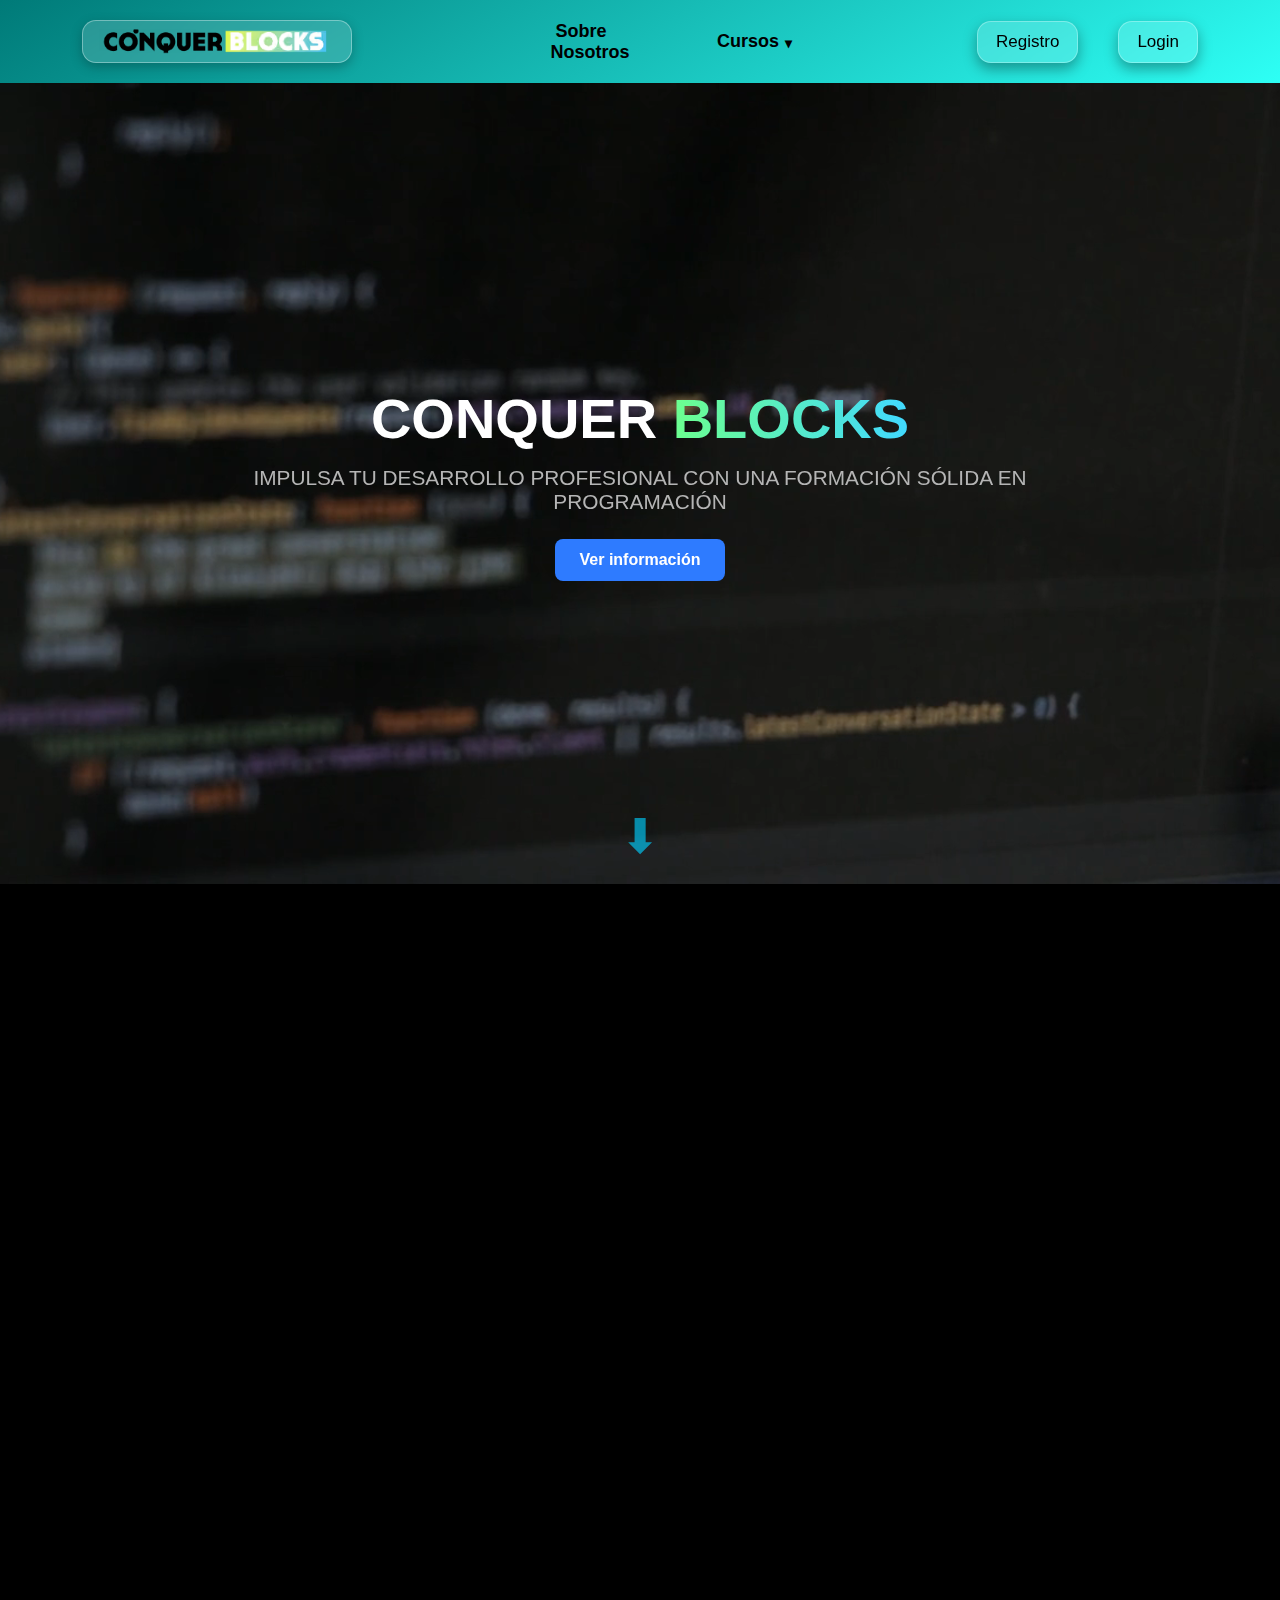
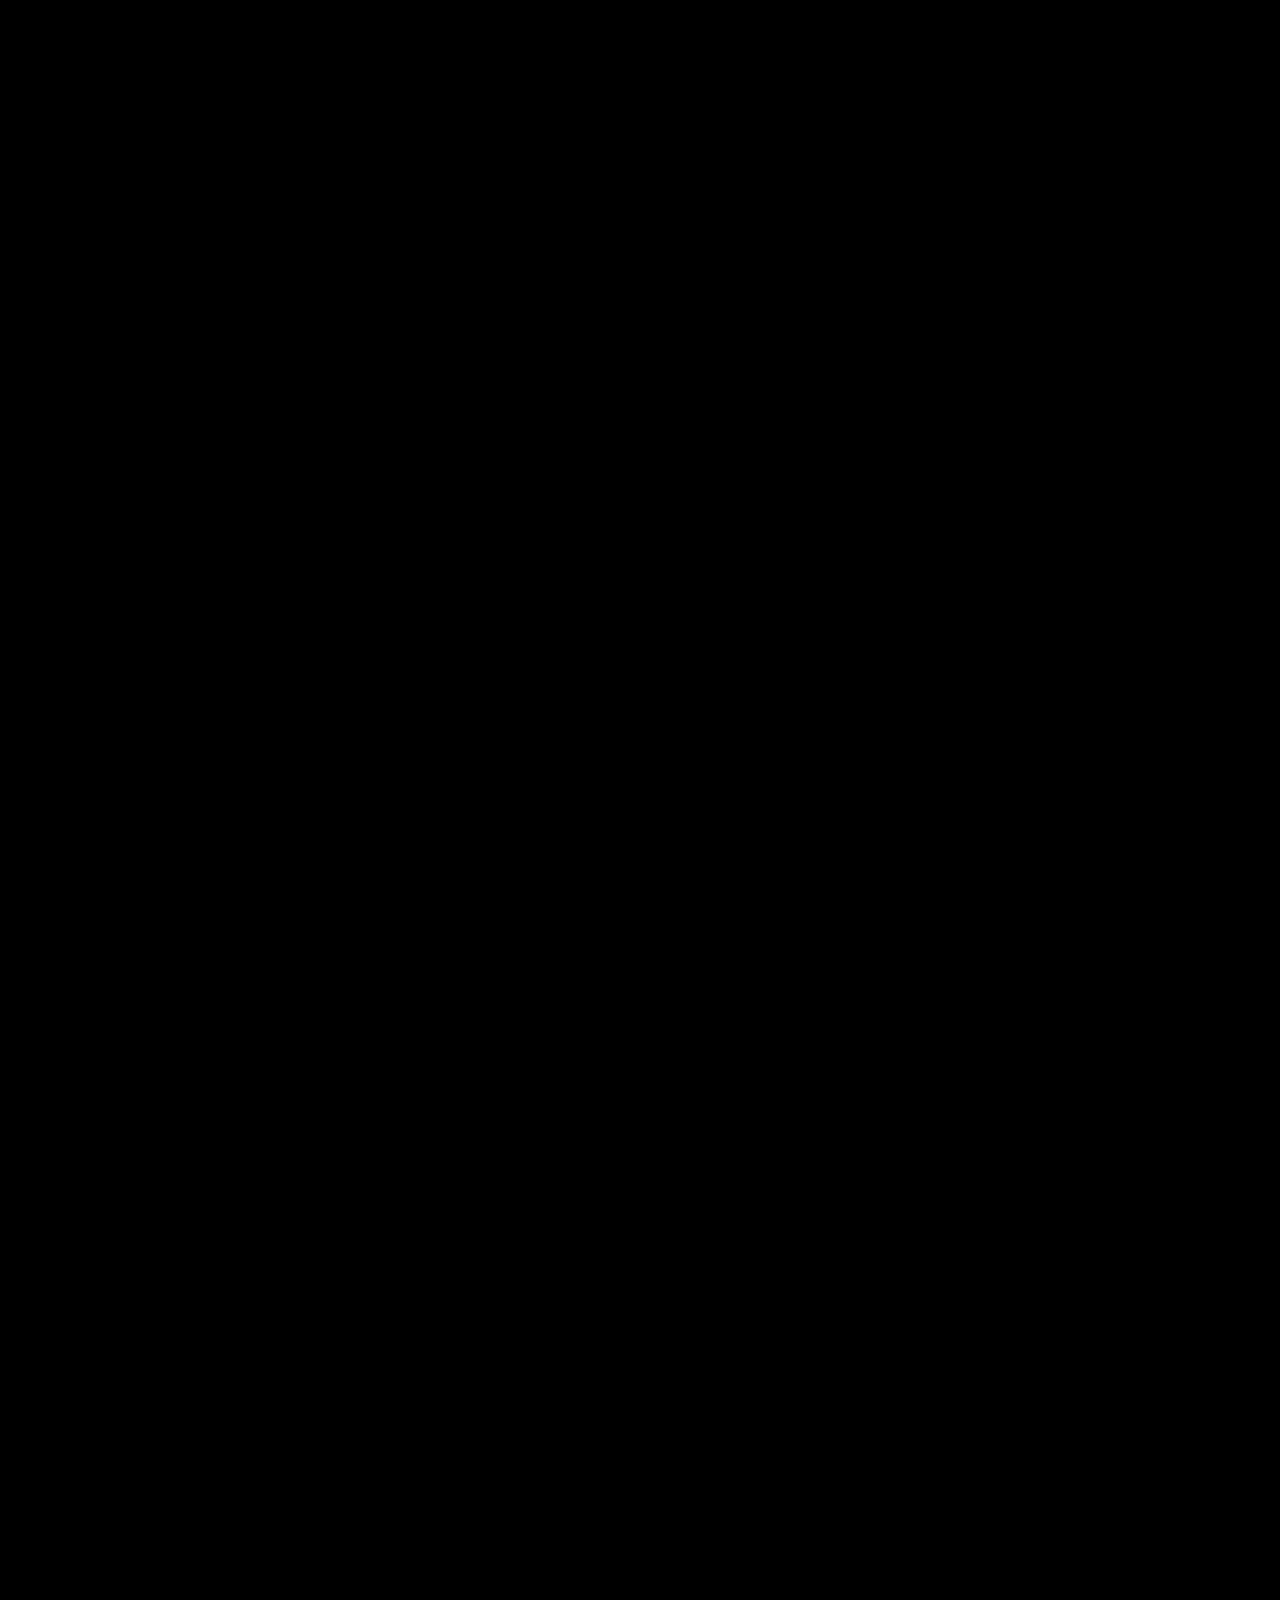
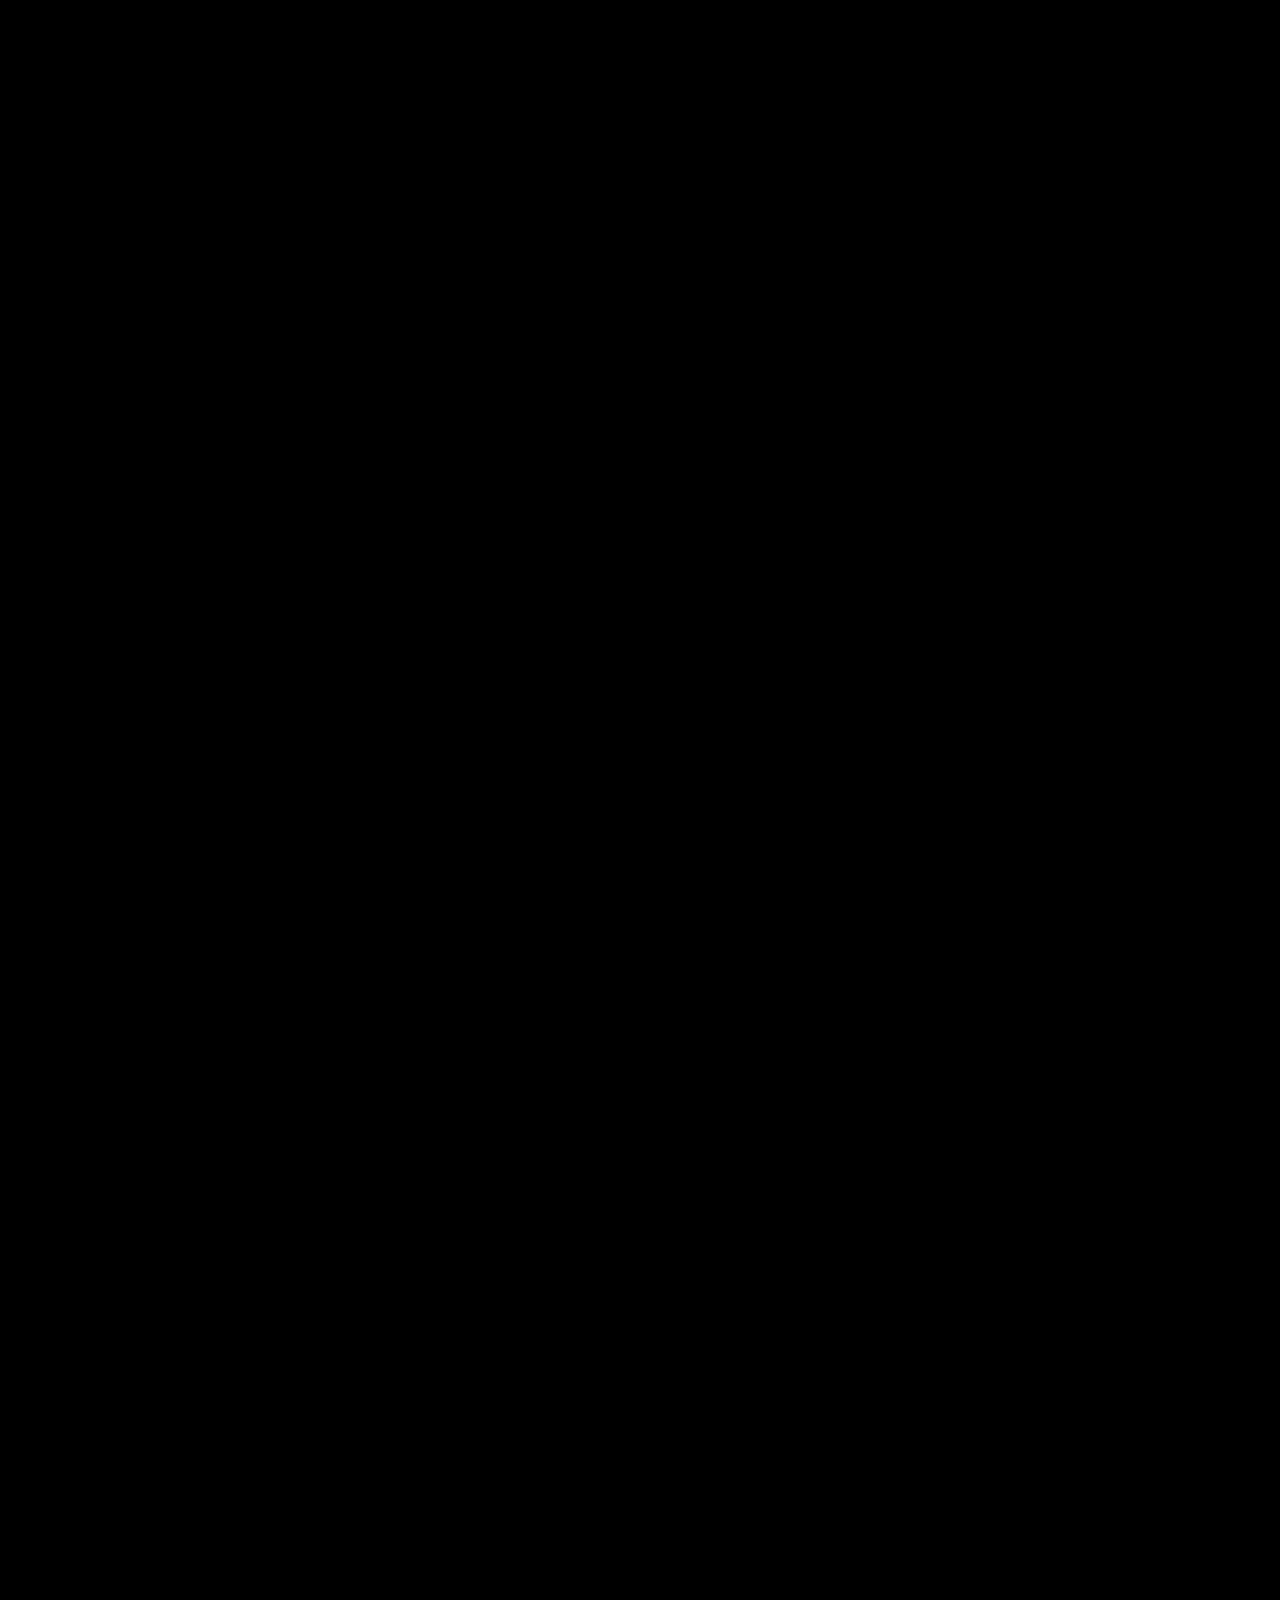
<file: index.html>
<!DOCTYPE html>
<html lang="es">
  <head>
    <meta charset="UTF-8" />
    <meta name="viewport" content="width=device-width, initial-scale=1.0" />
    <link rel="stylesheet" href="css/style.css">
    <link rel="stylesheet" href="https://cdnjs.cloudflare.com/ajax/libs/font-awesome/6.5.0/css/all.min.css">
    <meta charset="UTF-8" />
    <meta name="viewport" content="width=device-width, initial-scale=1.0" />
    <title>Conquer Blocks Instituto</title>
<link
      rel="icon"
      type="image/png"
      sizes="32x32"
      href="../favicon-Conquer.png"
    />
    <link rel="stylesheet" href="css/style.css" />
  </head>
  <script>
    window.addEventListener("pageshow", (e) => {
      if (e.persisted) location.reload();
    });
  </script>


  <body>
    <div class="content-index">
      <!-- HEADER -->
      <header class="header">
        <!-- MENU HAMBURGUESA (solo móvil) -->
        <div class="menu-icon" id="menuToggle">
            <span></span>
            <span></span>
            <span></span>
        </div>

        <nav class="side-menu" id="sideMenu">
            <div class="close-btn" id="closeMenu">x</div>

            <img src="img/common/Conquer-Blocks-logo.avif" class="side-logo">


            <a href="index.html">Inicio</a>
            <a href="quienes-somos.html">Sobre Nosotros</a>

            <div class="dropdown">
                <span class="dropdown-title">Cursos ▾</span>
                <div class="dropdown-items">
                    <a href="cursos/curso-fullstack.html">Máster en Desarrollo Web Full-Stack</a>
                    <a href="cursos/curso-ia.html">Máster en Inteligencia Artificial</a>
                    <a href="cursos/curso-ciberseguridad.html">Máster en Ciberseguridad</a>
                </div>
            </div>

            <a href="registro.html">Registro</a>
            <a href="login.html">Login</a>
        </nav>


       <div class="container header-content">


        <!-- LOGO -->
        <a href="index.html" class="logo">
          <img src="img/common/Conquer-Blocks-logo.avif" alt="Logo" />
        </a>

        <!-- NAV -->
        <nav class="nav">
          <ul>
            <li><a href="quienes-somos.html">Sobre Nosotros</a></li>
            <li class="dropdown">
              <a href="#"> Cursos <span class="arrow">▾</span> </a>

              <ul class="submenu">
                <li>
                  <a href="cursos/curso-fullstack.html"
                    >Máster en Desarrollo Web Full-Stack</a
                  >
                </li>
                <li>
                  <a href="cursos/curso-ia.html"
                    >Máster en Inteligencia Artificial</a
                  >
                </li>
                <li>
                  <a href="cursos/curso-ciberseguridad.html"
                    >Máster en Ciberseguridad</a
                  >
                </li>
              </ul>
            </li>
            <li class="auth">
              <a href="registro.html">Registro</a>
              <a href="login.html">Login</a>
            </li>
          </ul>
        </nav>
      </div>

    </header>

    <!-- HERO CON VIDEO -->
    <section class="hero">
      <video class="hero-video" autoplay muted loop playsinline>
        <source src="img/Background/Background.mp4" type="video/mp4" />
      </video>

      <div class="hero-text">
        <h1 class="titulo">
          <span class="conquer">CONQUER</span>
          <span class="blocks">BLOCKS</span>
        </h1>

        <p>
          IMPULSA TU DESARROLLO PROFESIONAL CON UNA FORMACIÓN SÓLIDA EN
          PROGRAMACIÓN
        </p>
        <a href="quienes-somos.html" class="btn-primary">Ver información</a>
      </div>
      <a href="#formaciones" class="scroll-arrow">⬇</a>
    </section>

    <!-- FORMACIONES -->
    <section id="formaciones" class="formaciones container">
      <h2>Nuestras Formaciones</h2>
      <p>Programas diseñados para impulsarte como desarrollador profesional.</p>

      <div class="cards-container">
        <div class="cards">
          <article class="card">
            <img src="img/Fullstack/banner-Fullstack.avif" alt="" />
            <h3>Desarrollador Full-stack</h3>
            <p>Aprende desarrollo web completo, frontend y backend.</p>
            <a href="cursos/curso-fullstack.html">Ver Curso</a>
          </article>
        <article class="card">
          <img src="img/CiberSeguridad/Banner-CiberSeguridad.jpg" alt="" />
          <h3>Especialización en Ciberseguridad</h3>
          <p>
            Desarrolla competencias para asegurar infraestructuras digitales y
            responder de manera eficiente ante incidentes.
          </p>
          <a href="cursos/curso-ciberseguridad.html">Ver Curso</a>
        </article>
        <article class="card">
          <img src="img/IA/banner-Inteligencia-artificial.avif" alt="" />
          <h3>Inteligencia Artificial</h3>
          <p>Domina la arquitectura y bases de la IA moderna.</p>
          <a href="cursos/curso-ia.html">Ver Curso</a>
        </article>
      </div>
      <div>
    </section>

    <!-- PROFESORES -->
  <section class="profesores-wrapper">
    <section class="profesores container">
      <h2>Nuestros profesores</h2>

  <p class="profesores-intro">
    Profesionales con amplia experiencia en la industria tecnológica, comprometidos con tu formación integral y éxito profesional.
  </p>
  <div class="cards">
    <article class="card profesor">
      <img src="img/quienes-somos/Alejandro-Medrano.png" alt="Alejandro Medrano" />
      <h3>Alejandro Medrano</h3>
      <h5>Ingeniero en Machine Learning</h5>
      <p>Ingeniero en Machine Learning en Visium, con experiencia previa en Indra como especialista en soluciones basadas en datos para resolver desafíos relacionados con el procesamiento del lenguaje natural.</p>
    </article>

    <article class="card profesor">
      <img src="img/quienes-somos/Bienvenido-Saez.jpg" alt="Bienvenido Saez" />
      <h3>Bienvenido Saez</h3>
      <h5>Director académico</h5>
      <p>Con más de 15 años de trayectoria en educación, Bienvenido se especializa en la enseñanza de HTML, CSS, JavaScript y Django, guiando a nuevos talentos a dominar estas tecnologías</p>
    </article>

    <article class="card profesor">
      <div class="img-circle">
        <img src="img/quienes-somos/Yolanda-Lopez.png" alt="Yolanda Lopez"/>
      </div>

      <h3>Yolanda Lopez</h3>
      <h5>Ingeniera en Telecomunicaciones</h5>
      <p>Se encarga de la enseñanza de SQL y la gestión integral del procesamiento de datos en nuestro Máster, complementado con la instrucción en el lenguaje Solidity.</p>
     </article>
    </div>
  </section>
</section>


    <!-- BLOG -->
    <section class="blog-destacado container">
  <h2>Nuestro Blog</h2>

  <div class="blog-grid">

    <article class="blog-card">
      <img src="img/home/desarrolador-full-stack.jpg" alt="">
      <span class="fecha">25 de abril, 2025</span>
      <h3>Funciones de un Desarrollador Full-Stack</h3>
      <p>Un desarrollador full-stack domina tanto el frontend como el backend, conectando diseño, lógica y bases de datos. Su rol permite crear soluciones completas y eficientes que abarcan toda la estructura de una aplicación.</p>
      <a href="blog.html">Leer más</a>
    </article>

    <article class="blog-card">
      <img src="img/home/ciberseguridad.webp" alt="">
      <span class="fecha">9 de junio, 2025</span>
      <h3>Ciberseguridad: El Escudo Invisible del Mundo Digital</h3>
      <p>La ciberseguridad se encarga de proteger sistemas, datos y redes frente a ataques cada vez más sofisticados. Entender sus principios es clave para prevenir riesgos y mantener un entorno digital confiable.</p>
      <a href="blog.html">Leer más</a>
    </article>

    <article class="blog-card">
      <img src="img/home/Imagen-IA.png" alt="">
      <span class="fecha">21 de octubre, 2024</span>
      <h3>Cómo la IA Está Cambiando el Desarrollo de Software</h3>
      <p>La inteligencia artificial está transformando la forma en que se diseñan y construyen aplicaciones. Automatiza tareas, agiliza el desarrollo y abre nuevas posibilidades para crear soluciones más inteligentes.</p>
      <a href="blog.html">Leer más</a>
    </article>


  </div>

  <div class="blog-ver-mas">
    <a href="blog.html" class="btn-ver-mas">Ver todas las noticias</a>
  </div>
</section>

<section class="sobre-seccion">
  <div class="sobre-container">
    <h2>Quiénes Somos</h2>
    <p>
      Conquer Blocks es la mayor academia de programación en habla hispana,
      y la que cuenta con mayores garantías de empleo.
    </p>

    <a href="quienes-somos.html" class="btn-sobre">Conoce más sobre nosotros</a>
  </div>
</section>


    <!-- FOOTER -->
    <footer class="footer">
  <div class="footer-container">


    <div class="footer-left">
      <img src="img/Tail/logo-conquer.png" alt="Logo" class="footer-logo">

      <div class="footer-social">
        <a href="#"><i class="fab fa-facebook-f"></i></a>
        <a href="#"><i class="fab fa-twitter"></i></a>
        <a href="#"><i class="fab fa-instagram"></i></a>
        <a href="#"><i class="fab fa-linkedin-in"></i></a>
        <a href="#"><i class="fab fa-youtube"></i></a>
      </div>
    </div>


    <div class="footer-center">
      <ul class="footer-menu">
        <li><a href="index.html">Home</a></li>
        <li><a href="quienes-somos.html">Quiénes somos</a></li>
        <li><a href="blog.html">Blog</a></li>
        <li><a href="registro.html">Registro</a></li>
        <li><a href="login.html">Login</a></li>
        <li><a href="contacto.html">Contacto</a></li>
      </ul>

      <p class="footer-copy">©2025 Academia Conquer</p>
      <a href="aviso-legal.html" class="footer-legal">Aviso Legal</a>
    </div>

    </div>

    </footer>
    <script>
  const sideMenu = document.getElementById("sideMenu");
  const menuToggle = document.getElementById("menuToggle");
  const closeMenu = document.getElementById("closeMenu");

  menuToggle.onclick = () => sideMenu.style.left = "0";
  closeMenu.onclick = () => sideMenu.style.left = "-100%";

  // Dropdown
  const dropdownTitle = document.querySelector(".dropdown-title");
  if (dropdownTitle) {
      dropdownTitle.onclick = function () {
          this.parentElement.classList.toggle("open");
      };
  }
</script>
  </body>
</html>
</file>
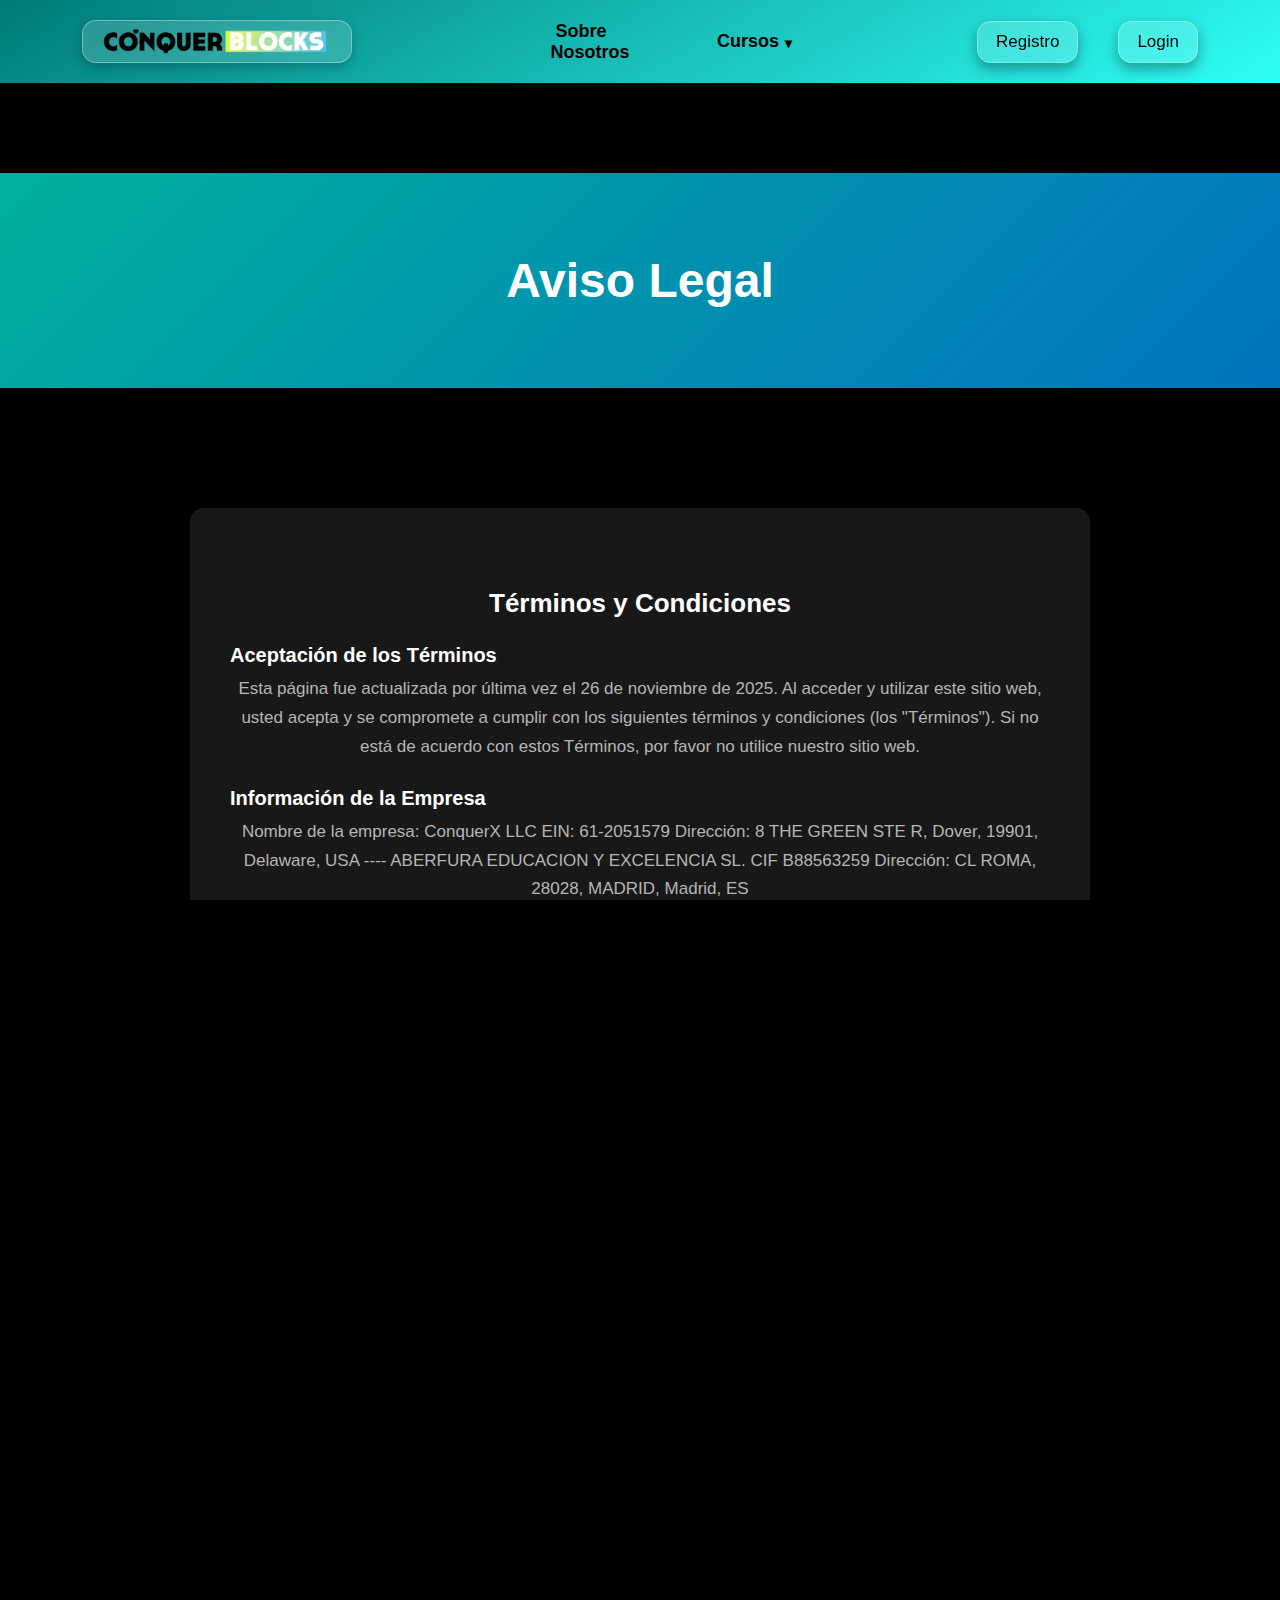
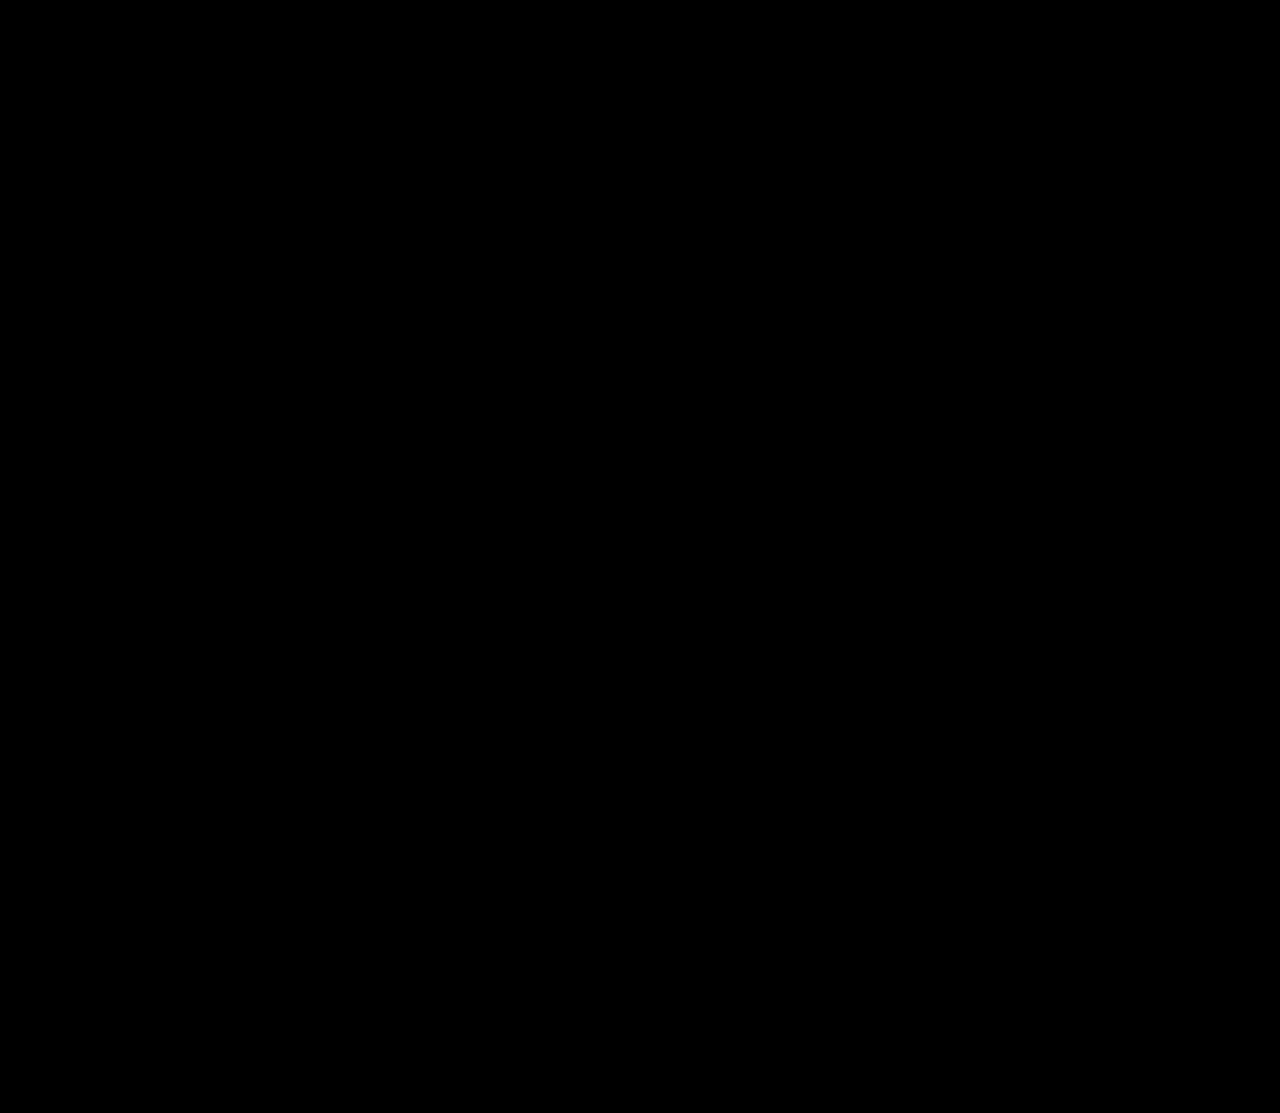
<file: aviso-legal.html>
<!DOCTYPE html>
<html lang="">
  <head>
    <meta charset="utf-8" />
    <title>Aviso legal | Conquer Blocks</title>
    <meta name="description" content="Aviso legal" />
    <meta name="viewport" content="width=device-width, initial-scale=1" />
    <link rel="stylesheet" href="css/style.css" />
    <link
      rel="icon"
      type="image/png"
      sizes="32x32"
      href="../favicon-Conquer.png"
    />

    <link rel="manifest" href="site.webmanifest" />
    <meta name="theme-color" content="#fafafa" />
  </head>

  <body>
    <div class="content-aviso-legal">
    <!-- HEADER -->
    <header class="header">
      <!-- MENU HAMBURGUESA (solo móvil) -->
        <div class="menu-icon" id="menuToggle">
            <span></span>
            <span></span>
            <span></span>
        </div>

        <nav class="side-menu" id="sideMenu">
            <div class="close-btn" id="closeMenu">x</div>

            <img src="img/common/Conquer-Blocks-logo.avif" class="side-logo">


            <a href="index.html">Inicio</a>
            <a href="quienes-somos.html">Sobre Nosotros</a>

            <div class="dropdown">
                <span class="dropdown-title">Cursos ▾</span>
                <div class="dropdown-items">
                    <a href="cursos/curso-fullstack.html">Máster en Desarrollo Web Full-Stack</a>
                    <a href="cursos/curso-ia.html">Máster en Inteligencia Artificial</a>
                    <a href="cursos/curso-ciberseguridad.html">Máster en Ciberseguridad</a>
                </div>
            </div>

            <a href="registro.html">Registro</a>
            <a href="login.html">Login</a>
        </nav>
      <div class="container header-content">
        <!-- LOGO -->
        <a href="index.html" class="logo">
          <img src="img/common/Conquer-Blocks-logo.avif" alt="Logo" />
        </a>

        <!-- NAV -->
        <nav class="nav">
          <ul>
            <li><a href="quienes-somos.html">Sobre Nosotros</a></li>
            <li class="dropdown">
              <a href="#"> Cursos <span class="arrow">▾</span> </a>

              <ul class="submenu">
                <li>
                  <a href="cursos/curso-fullstack.html"
                    >Máster en Desarrollo Web Full-Stack</a
                  >
                </li>
                <li>
                  <a href="cursos/curso-ia.html"
                    >Máster en Inteligencia Artificial</a
                  >
                </li>
                <li>
                  <a href="cursos/curso-ciberseguridad.html"
                    >Máster en Ciberseguridad</a
                  >
                </li>
              </ul>
            </li>
            <li class="auth">
              <a href="registro.html">Registro</a>
              <a href="login.html">Login</a>
            </li>
          </ul>
        </nav>
      </div>
    </header>
    <main>
      <div class="legal-hero">
        <h1>Aviso Legal</h1>
      </div>

      <section class="legal-container">
        <h2>Términos y Condiciones</h2>
        <article>
          <h3>Aceptación de los Términos</h3>

          <p>
            Esta página fue actualizada por última vez el 26 de noviembre de
            2025. Al acceder y utilizar este sitio web, usted acepta y se
            compromete a cumplir con los siguientes términos y condiciones (los
            "Términos"). Si no está de acuerdo con estos Términos, por favor no
            utilice nuestro sitio web.
          </p>
          <h3>Información de la Empresa</h3>

          <p>
            Nombre de la empresa: ConquerX LLC EIN: 61-2051579 Dirección: 8 THE
            GREEN STE R, Dover, 19901, Delaware, USA ---- ABERFURA EDUCACION Y
            EXCELENCIA SL. CIF B88563259 Dirección: CL ROMA, 28028, MADRID,
            Madrid, ES
          </p>
          <h3>Uso del Sitio Web</h3>
          <p>
            El contenido de este sitio web es para su información general y uso
            personal. Está sujeto a cambios sin previo aviso. Usted se
            compromete a utilizar este sitio web únicamente con fines lícitos y
            de manera que no infrinja los derechos de, o restrinja o inhiba el
            uso y disfrute del sitio web por parte de terceros.
          </p>
          <h3>Propiedad Intelectual</h3>
          <p>
            Todo el contenido incluido en este sitio web, como texto, gráficos,
            logotipos, íconos, imágenes y software, es propiedad de ConquerX LLC
            o de sus proveedores de contenido y está protegido por las leyes de
            derechos de autor. Usted no puede modificar, copiar, distribuir,
            transmitir, exhibir, realizar, reproducir, publicar, licenciar,
            crear trabajos derivados, transferir o vender cualquier información,
            software, productos o servicios obtenidos de este sitio web sin el
            consentimiento previo por escrito de ConquerX LLC
          </p>
          <h3>Limitación de Responsabilidad</h3>
          <p>
            <strong>ConquerX LLC</strong> no garantiza que el sitio web estará
            disponible en todo momento o que el contenido estará libre de
            errores. En ningún caso ConquerX LLC será responsable de ningún daño
            indirecto, incidental, especial o consecuente que surja del uso o la
            imposibilidad de uso de este sitio web. El ALUMNO dispone de un
            plazo legal de 14 días naturales desde la contratación para desistir
            del programa, siempre que no haya accedido a los contenidos
            digitales. El acceso, incluso parcial, se considerará inicio de la
            ejecución, y, por tanto, conlleva la pérdida del derecho de
            desistimiento conforme al artículo 103.m del TRLGDCU. El ejercicio
            del derecho de desistimiento no estará sujeto a formalidad alguna,
            siendo suficiente que el ALUMNO comunique a la EMPRESA su voluntad
            dentro del plazo señalado anteriormente, indicando su nombre,
            dirección completa y, si dispone de ellos, su número de teléfono y
            su dirección de correo electrónico; mediante el envío del formulario
            de desistimiento disponible en la web o solicitando éste
            directamente a la empresa para, posteriormente, remitirlo mediante
            correo electrónico a legal@conquerx.com.
          </p>
          <h3>Enlaces a Otros Sitios Web</h3>
          <p>
            Este sitio web puede contener enlaces a otros sitios web que no son
            operados por ConquerX LLC Estos enlaces se proporcionan para su
            conveniencia y como una vía adicional de acceso a la información
            contenida en ellos. ConquerX LLC no se responsabiliza del contenido
            de los sitios web vinculados ni de ningún cambio o actualización de
            estos sitios.
          </p>
          <h3>Privacidad</h3>
          <p>
            Nos comprometemos a proteger su privacidad. Cualquier información
            personal que nos proporcione a través de este sitio web será tratada
            de acuerdo con nuestra Política de Privacidad.
          </p>

          <h3>Modificaciones de los Términos</h3>
          <p>
            <strong>ConquerX LLC</strong> se reserva el derecho de modificar
            estos Términos en cualquier momento. Las modificaciones entrarán en
            vigor inmediatamente después de su publicación en el sitio web. Su
            uso continuado del sitio web después de la publicación de los
            Términos modificados constituye su aceptación de dichos Términos
            modificados.
          </p>
          <h3>Ley Aplicable y Jurisdicción</h3>
          <p>
            Estos Términos se regirán e interpretarán de acuerdo con las leyes
            del país en el que ConquerX LLC está registrada. Usted acepta
            someterse a la jurisdicción exclusiva de los tribunales de dicho
            país en caso de cualquier disputa que surja en relación con estos
            Términos o su uso de este sitio web. La reserva es una parte
            esencial de nuestro proceso de admisión, ya que nos permite
            planificar y preparar nuestros recursos de manera efectiva. Por esta
            razón la reserva no es reembolsable. Esto se debe a que, incluso si
            un estudiante decide no continuar con el curso, los recursos ya se
            han asignado y los costos ya se han incurrido
          </p>
        </article>
      </section>
    </main>

    <!-- FOOTER -->
    <footer class="footer">
      <div class="footer-container">
        <div class="footer-left">
          <img src="img/Tail/logo-conquer.png" alt="Logo" class="footer-logo" />

          <div class="footer-social">
            <a href="#"><i class="fab fa-facebook-f"></i></a>
            <a href="#"><i class="fab fa-twitter"></i></a>
            <a href="#"><i class="fab fa-instagram"></i></a>
            <a href="#"><i class="fab fa-linkedin-in"></i></a>
            <a href="#"><i class="fab fa-youtube"></i></a>
          </div>
        </div>

        <div class="footer-center">
          <ul class="footer-menu">
            <li><a href="index.html">Home</a></li>
            <li><a href="quienes-somos.html">Quiénes somos</a></li>
            <li><a href="blog.html">Blog</a></li>
            <li><a href="registro.html">Registro</a></li>
            <li><a href="login.html">Login</a></li>
            <li><a href="contacto.html">Contacto</a></li>
          </ul>

          <p class="footer-copy">©2025 Academia Conquer</p>
          <a href="aviso-legal.html" class="footer-legal">Aviso Legal</a>
        </div>
      </div>
    </footer>
    <script>
  const sideMenu = document.getElementById("sideMenu");
  const menuToggle = document.getElementById("menuToggle");
  const closeMenu = document.getElementById("closeMenu");

  menuToggle.onclick = () => sideMenu.style.left = "0";
  closeMenu.onclick = () => sideMenu.style.left = "-100%";

  // Dropdown
  const dropdownTitle = document.querySelector(".dropdown-title");
  if (dropdownTitle) {
      dropdownTitle.onclick = function () {
          this.parentElement.classList.toggle("open");
      };
  }
</script>
  </body>
</html>
</file>
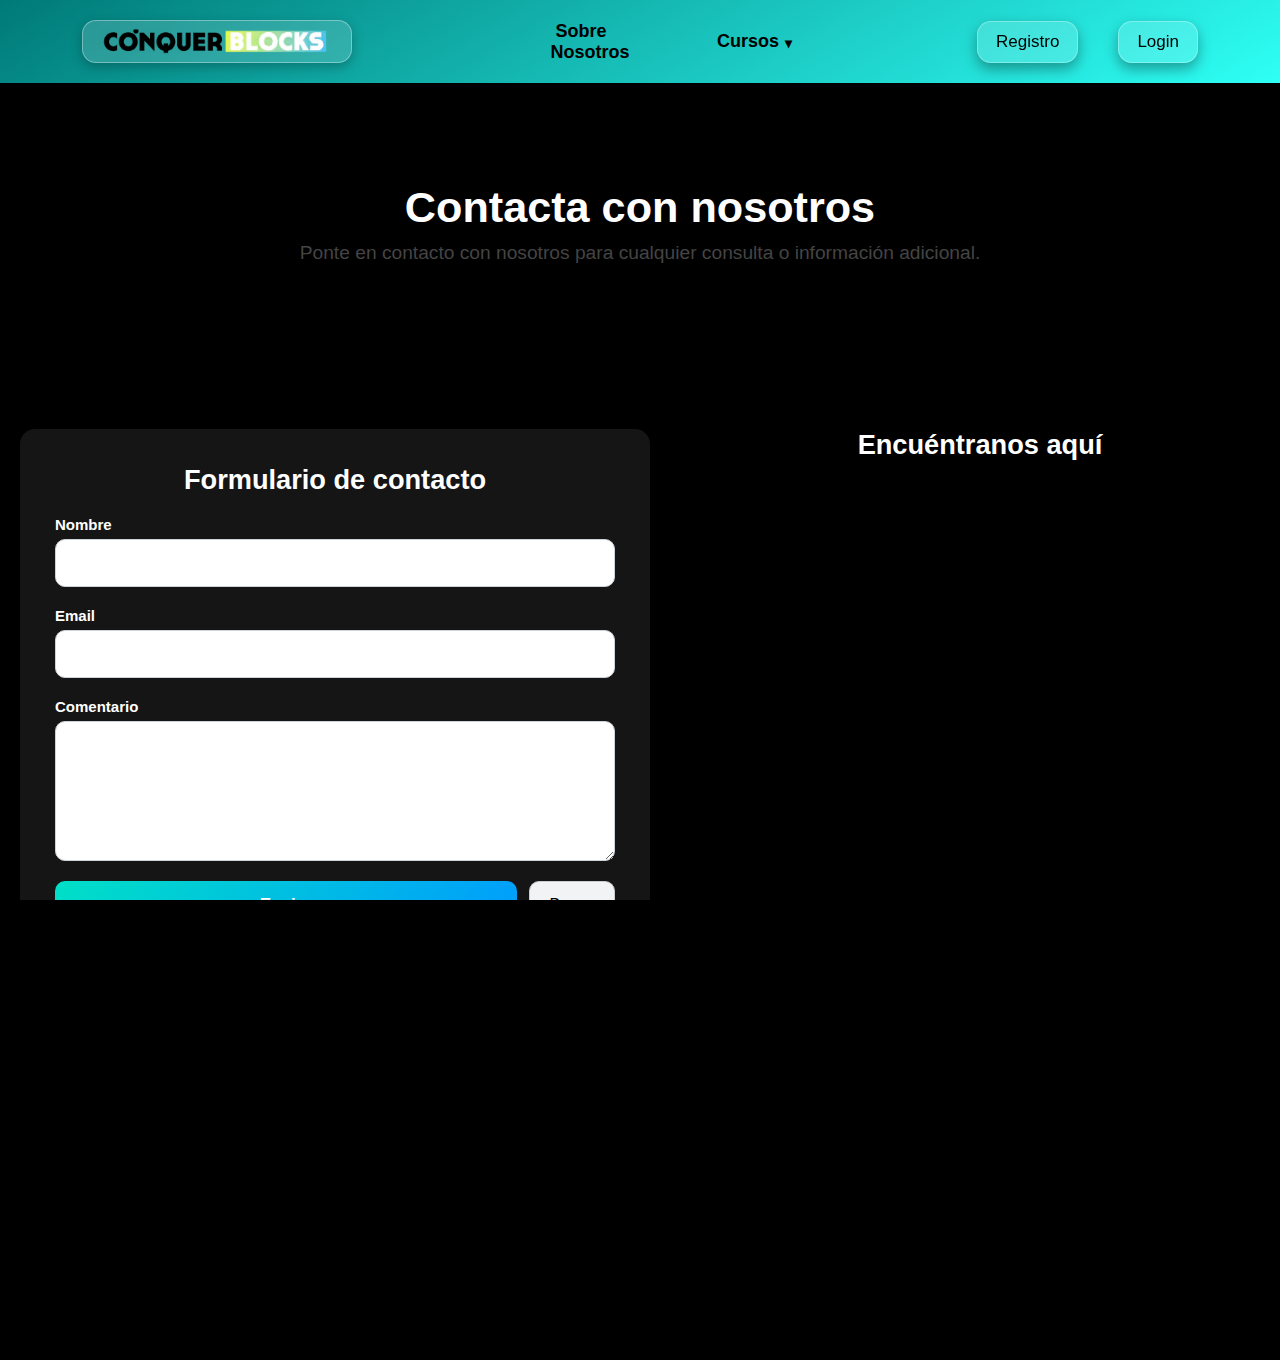
<file: contacto.html>
<!DOCTYPE html>
<html lang="">
  <head>
    <meta charset="utf-8" />
    <title>Contacto | Conquer Blocks</title>
    <meta name="description" content="Contacto" />
    <meta name="viewport" content="width=device-width, initial-scale=1" />
    <link rel="stylesheet" href="css/style.css" />
    <link
      rel="icon"
      type="image/png"
      sizes="32x32"
      href="../favicon-Conquer.png"
    />

    <link rel="manifest" href="site.webmanifest" />
    <meta name="theme-color" content="#fafafa" />
  </head>

  <body>
    <div class="content-contacto">
    <!-- HEADER -->
    <header class="header">
      <!-- MENU HAMBURGUESA (solo móvil) -->
        <div class="menu-icon" id="menuToggle">
            <span></span>
            <span></span>
            <span></span>
        </div>

        <nav class="side-menu" id="sideMenu">
            <div class="close-btn" id="closeMenu">x</div>

            <img src="img/common/Conquer-Blocks-logo.avif" class="side-logo">


            <a href="index.html">Inicio</a>
            <a href="quienes-somos.html">Sobre Nosotros</a>

            <div class="dropdown">
                <span class="dropdown-title">Cursos ▾</span>
                <div class="dropdown-items">
                    <a href="cursos/curso-fullstack.html">Máster en Desarrollo Web Full-Stack</a>
                    <a href="cursos/curso-ia.html">Máster en Inteligencia Artificial</a>
                    <a href="cursos/curso-ciberseguridad.html">Máster en Ciberseguridad</a>
                </div>
            </div>

            <a href="registro.html">Registro</a>
            <a href="login.html">Login</a>
        </nav>
      <div class="container header-content">
        <!-- LOGO -->
        <a href="index.html" class="logo">
          <img src="img/common/Conquer-Blocks-logo.avif" alt="Logo" />
        </a>

        <!-- NAV -->
        <nav class="nav">
          <ul>
            <li><a href="quienes-somos.html">Sobre Nosotros</a></li>
            <li class="dropdown">
              <a href="#"> Cursos <span class="arrow">▾</span> </a>

              <ul class="submenu">
                <li>
                  <a href="cursos/curso-fullstack.html"
                    >Máster en Desarrollo Web Full-Stack</a
                  >
                </li>
                <li>
                  <a href="cursos/curso-ia.html"
                    >Máster en Inteligencia Artificial</a
                  >
                </li>
                <li>
                  <a href="cursos/curso-ciberseguridad.html"
                    >Máster en Ciberseguridad</a
                  >
                </li>
              </ul>
            </li>
            <li class="auth">
              <a href="registro.html">Registro</a>
              <a href="login.html">Login</a>
            </li>
          </ul>
        </nav>
      </div>
    </header>
    <main class="contacto">
      <section class="contacto-header">
        <h1>Contacta con nosotros</h1>
        <p>
          Ponte en contacto con nosotros para cualquier consulta o información
          adicional.
        </p>
      </section>

      <section class="contacto-content">
        <!-- FORMULARIO -->
        <div class="contacto-form">
          <h2>Formulario de contacto</h2>

          <form action="">
            <div class="input-group">
              <label for="name">Nombre</label>
              <input type="text" id="name" required />
            </div>

            <div class="input-group">
              <label for="email">Email</label>
              <input type="email" id="email" required />
            </div>

            <div class="input-group">
              <label for="comment">Comentario</label>
              <textarea id="comment" rows="5" required></textarea>
            </div>

            <div class="form-buttons">
              <button class="btn-enviar">Enviar</button>
              <input type="reset" value="Borrar" class="btn-reset" />
            </div>
          </form>
        </div>

        <!-- MAPA -->
        <div class="contacto-mapa">
          <h2>Encuéntranos aquí</h2>
          <iframe
            src="https://www.google.com/maps/embed?pb=!1m18!1m12!1m3!1d3518.5734393679018!2d-15.452155224730237!3d28.12902637594342!2m3!1f0!2f0!3f0!3m2!1i1024!2i768!4f13.1!3m3!1m2!1s0xc40951c4fe6ae6f%3A0x44d0e97cbbd0b9f8!2sCentro%20Comercial%20Las%20Arenas!5e0!3m2!1ses!2ses!4v1757379567420!5m2!1ses!2ses"
            width="100%"
            height="300"
            style="border: 0"
            allowfullscreen=""
            loading="lazy"
            referrerpolicy="no-referrer-when-downgrade"
          >
          </iframe>
        </div>
      </section>
    </main>

    <!-- FOOTER -->
    <footer class="footer">
      <div class="footer-container">
        <div class="footer-left">
          <img src="img/Tail/logo-conquer.png" alt="Logo" class="footer-logo" />

          <div class="footer-social">
            <a href="#"><i class="fab fa-facebook-f"></i></a>
            <a href="#"><i class="fab fa-twitter"></i></a>
            <a href="#"><i class="fab fa-instagram"></i></a>
            <a href="#"><i class="fab fa-linkedin-in"></i></a>
            <a href="#"><i class="fab fa-youtube"></i></a>
          </div>
        </div>

        <div class="footer-center">
          <ul class="footer-menu">
            <li><a href="index.html">Home</a></li>
            <li><a href="quienes-somos.html">Quiénes somos</a></li>
            <li><a href="blog.html">Blog</a></li>
            <li><a href="registro.html">Registro</a></li>
            <li><a href="login.html">Login</a></li>
            <li><a href="contacto.html">Contacto</a></li>
          </ul>

          <p class="footer-copy">©2025 Academia Conquer</p>
          <a href="aviso-legal.html" class="footer-legal">Aviso Legal</a>
        </div>
      </div>
    </footer>
    <script>
  const sideMenu = document.getElementById("sideMenu");
  const menuToggle = document.getElementById("menuToggle");
  const closeMenu = document.getElementById("closeMenu");

  menuToggle.onclick = () => sideMenu.style.left = "0";
  closeMenu.onclick = () => sideMenu.style.left = "-100%";

  // Dropdown
  const dropdownTitle = document.querySelector(".dropdown-title");
  if (dropdownTitle) {
      dropdownTitle.onclick = function () {
          this.parentElement.classList.toggle("open");
      };
  }
</script>
  </body>
</html>
</file>
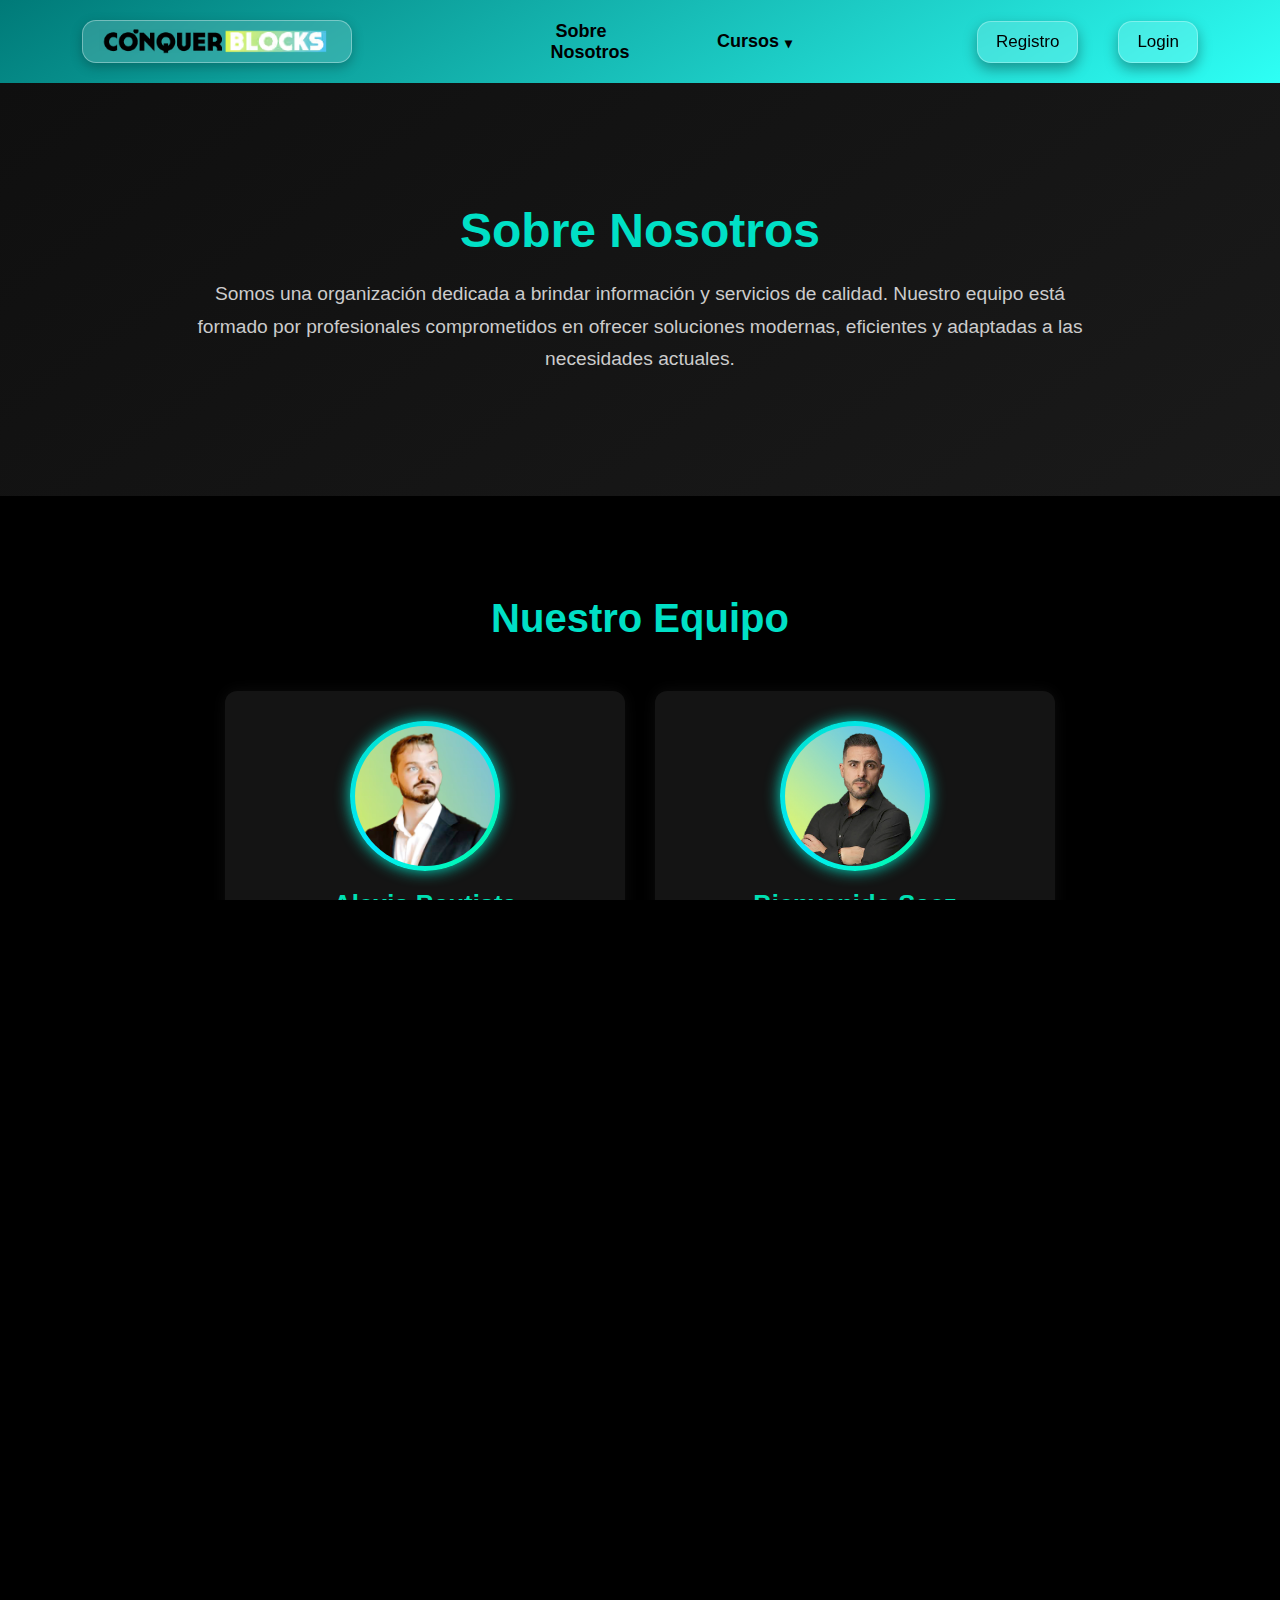
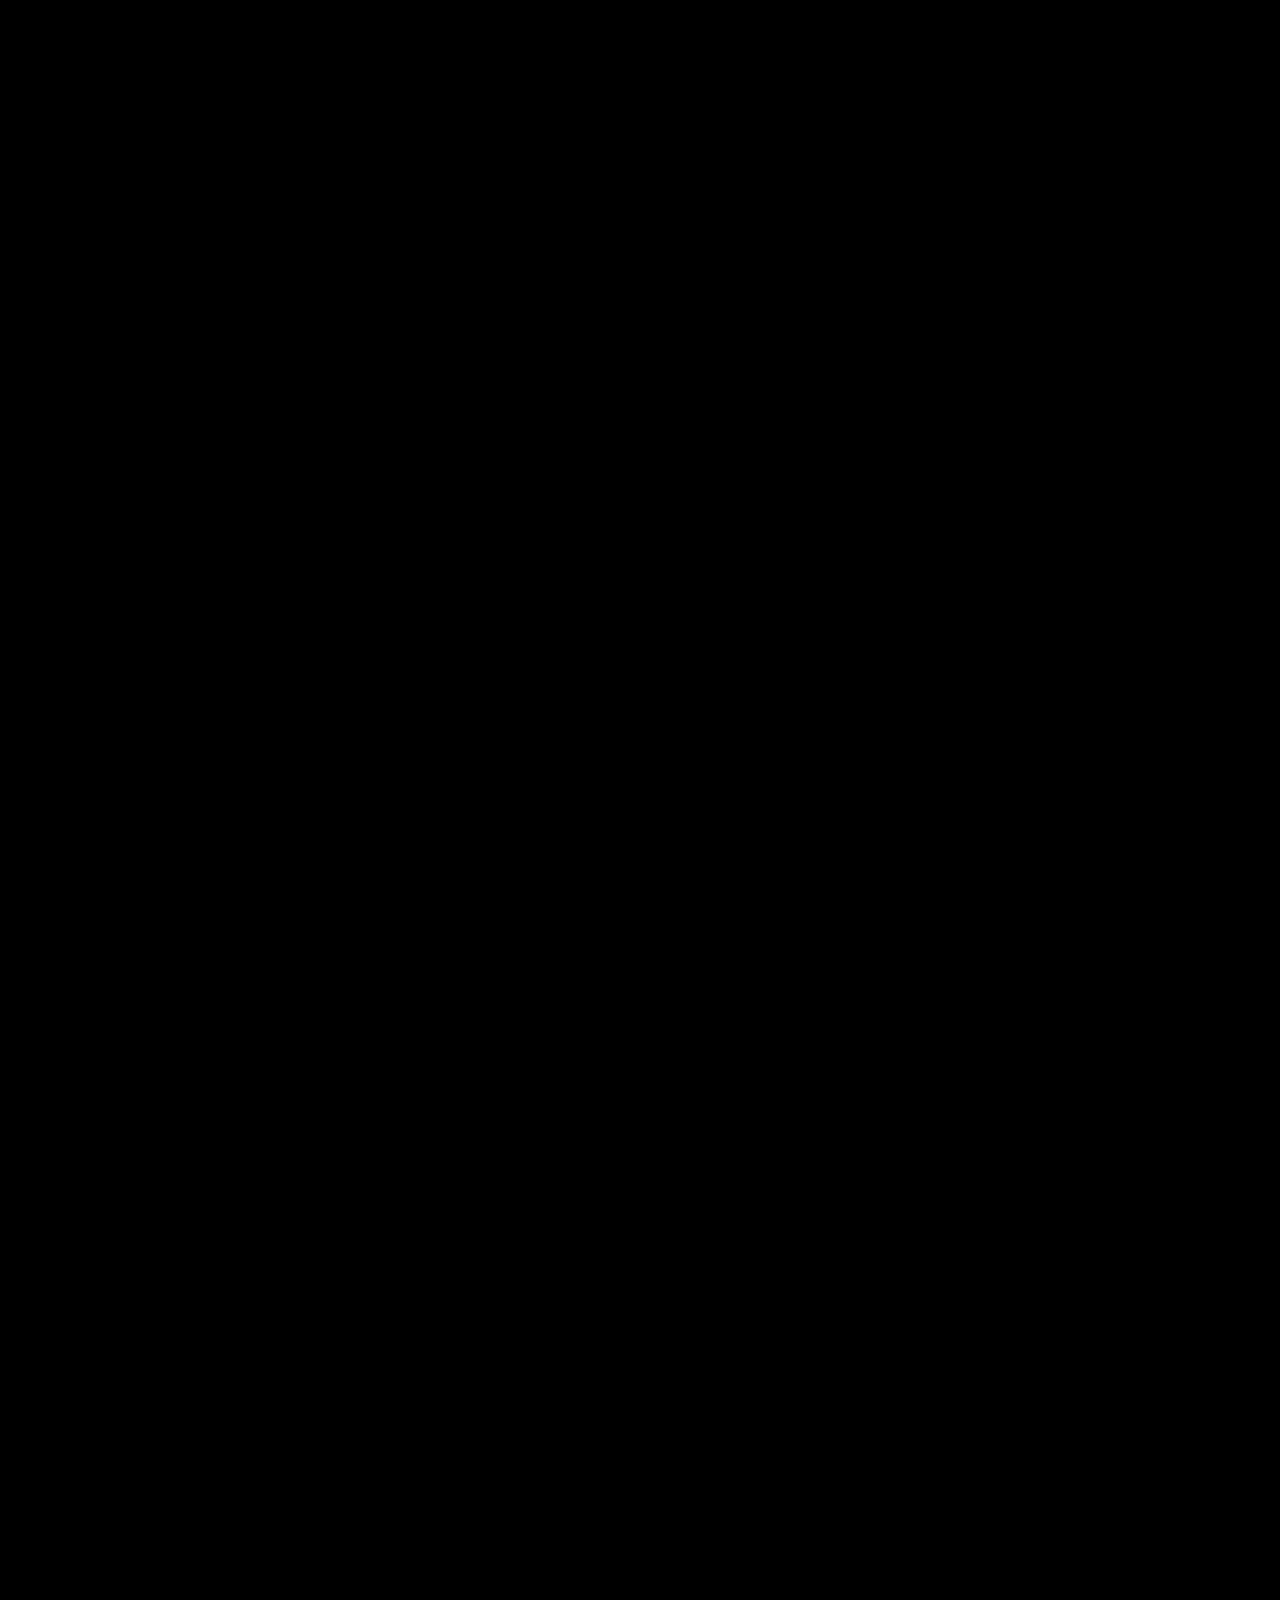
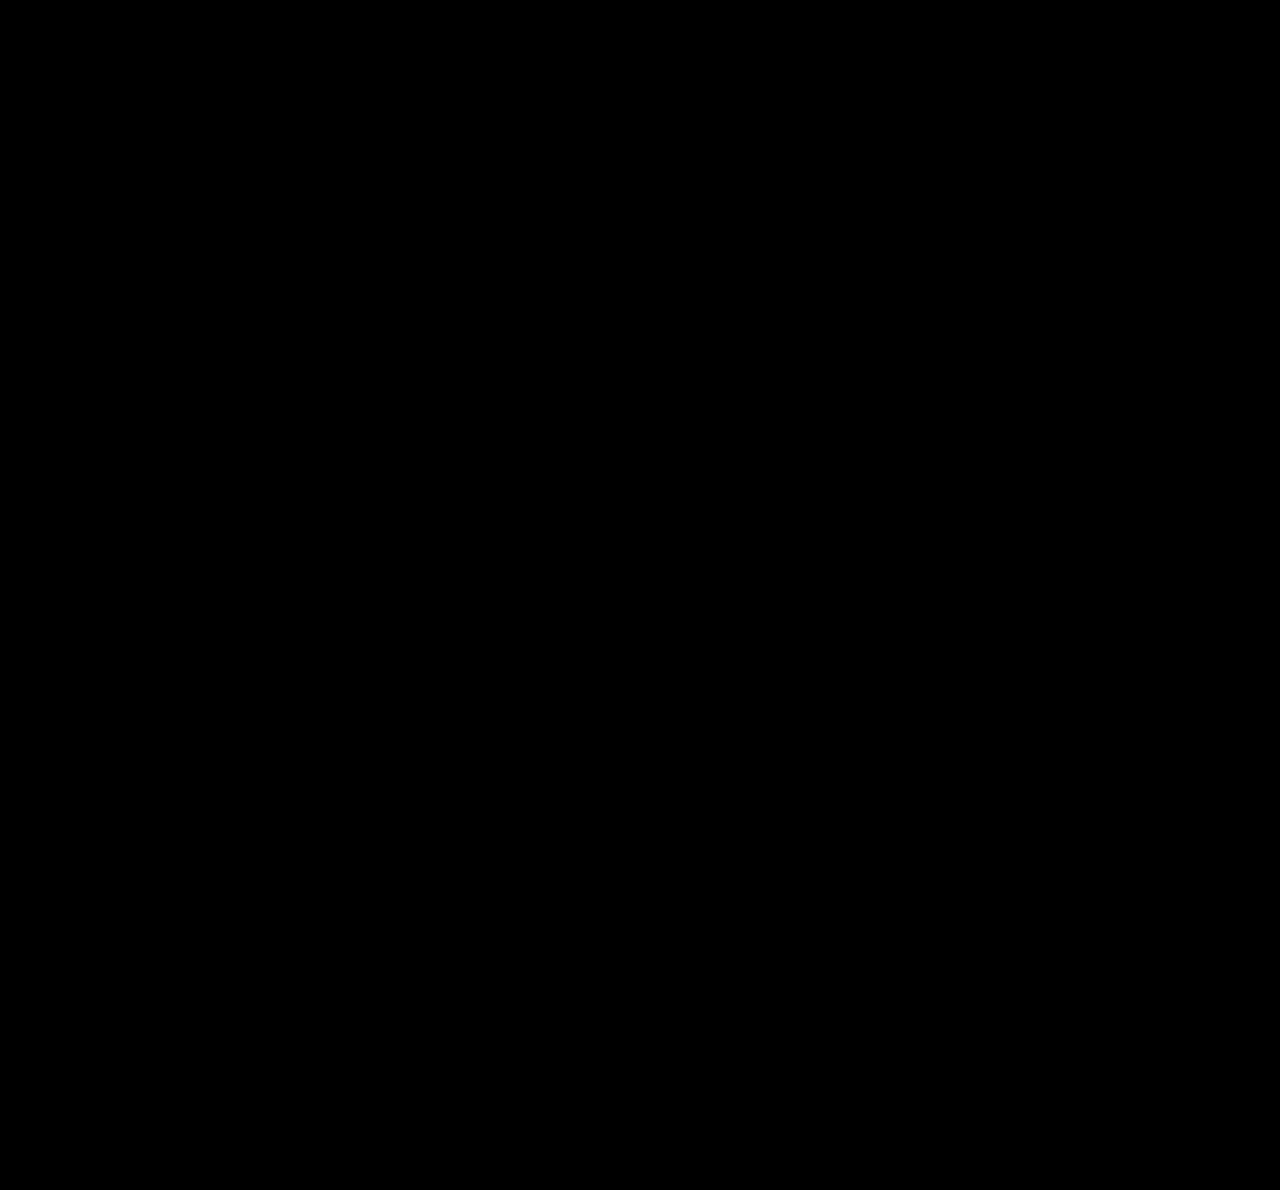
<file: quienes-somos.html>
<!DOCTYPE html>
<html lang="es">
  <head>
    <link
      rel="stylesheet"
      href="https://cdnjs.cloudflare.com/ajax/libs/font-awesome/6.5.0/css/all.min.css"
    />
    <meta charset="UTF-8" />
    <meta name="viewport" content="width=device-width, initial-scale=1.0" />
    <title>quienes somos</title>
    <link
      rel="icon"
      type="image/png"
      sizes="32x32"
      href="../favicon-Conquer.png"
    />
    <link rel="stylesheet" href="css/style.css" />
  </head>
  <body>
    <div class="content-quienes-somos">
    <header class="header">
      <!-- MENU HAMBURGUESA (solo móvil) -->
        <div class="menu-icon" id="menuToggle">
            <span></span>
            <span></span>
            <span></span>
        </div>

        <nav class="side-menu" id="sideMenu">
            <div class="close-btn" id="closeMenu">x</div>

            <img src="img/common/Conquer-Blocks-logo.avif" class="side-logo">


            <a href="index.html">Inicio</a>
            <a href="quienes-somos.html">Sobre Nosotros</a>

            <div class="dropdown">
                <span class="dropdown-title">Cursos ▾</span>
                <div class="dropdown-items">
                    <a href="cursos/curso-fullstack.html">Máster en Desarrollo Web Full-Stack</a>
                    <a href="cursos/curso-ia.html">Máster en Inteligencia Artificial</a>
                    <a href="cursos/curso-ciberseguridad.html">Máster en Ciberseguridad</a>
                </div>
            </div>

            <a href="registro.html">Registro</a>
            <a href="login.html">Login</a>
        </nav>
      <div class="container header-content">
        <!-- LOGO -->
        <a href="index.html" class="logo">
          <img src="img/common/Conquer-Blocks-logo.avif" alt="Logo" />
        </a>

        <!-- NAV -->
        <nav class="nav">
          <ul>
            <li><a href="quienes-somos.html">Sobre Nosotros</a></li>
            <li class="dropdown">
              <a href="#"> Cursos <span class="arrow">▾</span> </a>

              <ul class="submenu">
                <li>
                  <a href="cursos/curso-fullstack.html"
                    >Máster en Desarrollo Web Full Stack</a
                  >
                </li>
                <li>
                  <a href="cursos/curso-ia.html"
                    >Máster en Inteligencia Artificial</a
                  >
                </li>
                <li>
                  <a href="cursos/curso-ciberseguridad.html"
                    >Máster en Ciberseguridad</a
                  >
                </li>
              </ul>
            </li>
            <li class="auth">
              <a href="registro.html">Registro</a>
              <a href="login.html">Login</a>
            </li>
          </ul>
        </nav>
      </div>
    </header>

    <!-- Sección Sobre Nosotros -->
    <section class="sobre-nosotros">
      <div class="container-sn">
        <h1>Sobre Nosotros</h1>
        <p>
          Somos una organización dedicada a brindar información y servicios de
          calidad. Nuestro equipo está formado por profesionales comprometidos
          en ofrecer soluciones modernas, eficientes y adaptadas a las
          necesidades actuales.
        </p>
      </div>
    </section>

    <!-- Tarjetas del Equipo -->

    <section class="equipo container">
      <h2>Nuestro Equipo</h2>

      <div class="cards">
        <!-- CARD 1 -->
        <article class="card">
          <img
            src="img/quienes-somos/Alexis-Bautista.jpg"
            alt="Alexis Bautista"
          />
          <h3>Alexis Bautista</h3>
          <p class="cargo">CEO</p>
          <h4>
            Es el fundador y director ejecutivo de ConquerX, un proyecto
            educativo que nació con la visión de acercar las tecnologías
            emergentes a todas las personas. Bajo su liderazgo, la plataforma ha
            desarrollado programas especializados en criptomonedas, blockchain y
            desarrollo web, combinando teoría, práctica y experiencias reales de
            la industria. Su misión es impulsar a nuevos profesionales mediante
            contenido claro, accesible y actualizado.
          </h4>
        </article>

        <!-- CARD 2 -->
        <article class="card">
          <img
            src="img/quienes-somos/Bienvenido-Saez.jpg"
            alt="Bienvenido Saez"
          />
          <h3>Bienvenido Saez</h3>
          <p class="cargo">Director académico</p>
          <h4>
            Bienvenido cuenta con más de 15 años de experiencia dedicados a la
            enseñanza y la formación tecnológica. A lo largo de su trayectoria
            ha guiado a cientos de estudiantes en el aprendizaje de HTML, CSS,
            JavaScript y Django, combinando una sólida base teórica con
            prácticas reales orientadas al desarrollo profesional. Su enfoque se
            centra en crear entornos de aprendizaje claros y estructurados,
            donde cada alumno pueda avanzar a su propio ritmo y comprender a
            profundidad los fundamentos del desarrollo web moderno.
          </h4>
        </article>

        <!-- CARD 3 -->
        <article class="card">
          <img src="img/quienes-somos/Yolanda-Lopez.png" alt="Yolanda Lopez" />
          <h3>Yolanda López</h3>
          <p class="cargo">Ingeniera en Telecomunicaciones</p>
          <h4>
            Imparte las asignaturas relacionadas con SQL y el procesamiento de
            datos dentro de nuestro Máster, ofreciendo una formación completa en
            análisis, gestión y transformación de información. Además, es
            responsable de introducir a los alumnos en el lenguaje de
            programación Solidity, clave para el desarrollo de contratos
            inteligentes en entornos blockchain.
          </h4>
        </article>

        <!-- CARD 4 -->
        <article class="card">
          <img
            src="img/quienes-somos/Alejandro-Medrano.png"
            alt="Alejandro Medrano"
          />
          <h3>Alejandro Medrano</h3>
          <p class="cargo">Ingeniero en Machine Learning</p>
          <h4>
            Actualmente es Ingeniero de Machine Learning en Visium, donde
            desarrolla soluciones basadas en inteligencia artificial. Antes de
            incorporarse a la empresa, trabajó en Indra creando sistemas y
            modelos orientados al procesamiento del lenguaje natural, aplicando
            un enfoque data-driven para resolver desafíos complejos en este
            campo.
          </h4>
        </article>

        <!-- CARD 5 -->
        <article class="card">
          <img src="img/quienes-somos/alan-buscaglia.avif" alt="Miembro" />
          <h3>Alan Buscaglia</h3>
          <p class="cargo">Arquitecto de software</p>
          <h4>
            Es arquitecto líder front-end con una sólida pasión por el
            desarrollo de interfaces escalables, eficientes y centradas en el
            rendimiento. Cuenta con experiencia en big data, diseño de
            arquitecturas modernas y la implementación de buenas prácticas que
            garantizan productos robustos y mantenibles.
          </h4>
        </article>

        <!-- CARD 6 -->
        <article class="card">
          <img src="img/quienes-somos/carlos-azaustre.avif" alt="Miembro" />
          <h3>Carlos Azaustre</h3>
          <p class="cargo">Ingeniero telemátiCo</p>
          <h4>
            Desde 2019 cuenta con el reconocimiento de Google como Developer
            Expert (GDE) en Tecnologías Web, destacando por sus aportes y
            experiencia en el ecosistema front-end. Además, fue distinguido por
            Microsoft como MVP (Most Valuable Professional) en 2022 y 2023, un
            premio otorgado a profesionales con contribuciones excepcionales a
            la comunidad tecnológica.
          </h4>
        </article>

        <!-- CARD 7 -->
        <article class="card">
          <img src="img/quienes-somos/pedro-plasencia.avif" alt="Miembro" />
          <h3>Pedro Plasencia</h3>
          <p class="cargo">Ingeniero de sistemas</p>
          <h4>
            Especializado en desarrollo web, actualmente ejerciendo como
            technical leader de frontend, líder de equipo y arquitecto de
            soluciones web como freelance. Aprendiz desenfrenado y mentor
            entusiasta.
          </h4>
        </article>

        <!-- CARD 8 -->
        <article class="card">
          <img src="img/quienes-somos/Ángel-González.avif" alt="Miembro" />
          <h3>Ángel González</h3>
          <p class="cargo">Ingeniero de software</p>
          <h4>
            Graduado en Ingeniería Robótica por la UMA, ha desarrollado su
            carrera trabajando en empresas de alto nivel como Avanade, IBM y
            Banco Santander, donde participó en proyectos tecnológicos de gran
            escala e innovación.
          </h4>
        </article>

        <!-- CARD 9 -->
        <article class="card">
          <img src="img/quienes-somos/Iván-Martín.avif  " alt="Miembro" />
          <h3>JIván Martín</h3>
          <p class="cargo">Ingeniero aeronáutico</p>
          <h4>
            Como consultor especialista en inteligencia artificial en KPMG, ha
            desarrollado soluciones enfocadas en optimizar procesos internos y
            mejorar la eficiencia operativa. Actualmente es responsable global
            de Información No Financiera y Sostenibilidad en Acciona, donde
            impulsa iniciativas orientadas a la transparencia, el cumplimiento y
            la integración de prácticas sostenibles dentro de la organización.
          </h4>
        </article>
      </div>
    </section>

    <!-- Sección de Valores -->
    <section class="valores">
      <h2>Nuestros Valores</h2>

      <div class="valores-grid">
        <div class="valor-item">
          <i class="fa-solid fa-graduation-cap icon"></i>
          <h3>Excelencia Educativa</h3>
          <p>
            Nos dedicamos a brindar una enseñanza moderna y pertinente,
            respaldada por altos estándares de calidad para asegurar una
            experiencia formativa excepcional.
          </p>
        </div>

        <div class="valor-item">
          <i class="fa-solid fa-people-group icon"></i>
          <h3>Comunidad</h3>
          <p>
            Fomentamos un espacio de aprendizaje colaborativo en el que los
            estudiantes puedan desarrollarse en conjunto y brindarse apoyo unos
            a otros.
          </p>
        </div>

        <div class="valor-item">
          <i class="fa-solid fa-laptop-code icon"></i>
          <h3>Innovación</h3>
          <p>
            Nos mantenemos al frente de las tecnologías emergentes y de las
            metodologías educativas más actuales para brindar una experiencia de
            aprendizaje de alto nivel.
          </p>
        </div>

        <div class="valor-item">
          <i class="fa-solid fa-briefcase icon"></i>
          <h3>Enfoque Práctico</h3>
          <p>
            Confiamos en el aprendizaje basado en la acción, utilizando
            proyectos reales que preparan a nuestros estudiantes para enfrentar
            los retos del entorno profesional.
          </p>
        </div>
      </div>
    </section>

    <footer class="footer">
      <div class="footer-container">
        <!-- Columna izquierda -->
        <div class="footer-left">
          <img src="img/Tail/logo-conquer.png" alt="Logo" class="footer-logo" />

          <div class="footer-social">
            <a href="#"><i class="fab fa-facebook-f"></i></a>
            <a href="#"><i class="fab fa-twitter"></i></a>
            <a href="#"><i class="fab fa-instagram"></i></a>
            <a href="#"><i class="fab fa-linkedin-in"></i></a>
            <a href="#"><i class="fab fa-youtube"></i></a>
          </div>
        </div>

        <!-- Columna centro -->
        <div class="footer-center">
          <ul class="footer-menu">
            <li><a href="index.html">Home</a></li>
            <li><a href="#">Quiénes somos</a></li>
            <li><a href="blog.html">Blog</a></li>
            <li><a href="registro.html">Registro</a></li>
            <li><a href="login.html">Login</a></li>
            <li><a href="contacto.html">Contacto</a></li>
          </ul>

          <p class="footer-copy">©2025 Academia Conquer</p>
          <a href="aviso-legal.html" class="footer-legal">Aviso Legal</a>
        </div>
      </div>
    </footer>
    <script>
  const sideMenu = document.getElementById("sideMenu");
  const menuToggle = document.getElementById("menuToggle");
  const closeMenu = document.getElementById("closeMenu");

  menuToggle.onclick = () => sideMenu.style.left = "0";
  closeMenu.onclick = () => sideMenu.style.left = "-100%";

  // Dropdown
  const dropdownTitle = document.querySelector(".dropdown-title");
  if (dropdownTitle) {
      dropdownTitle.onclick = function () {
          this.parentElement.classList.toggle("open");
      };
  }
</script>
  </body>
</html>
</file>
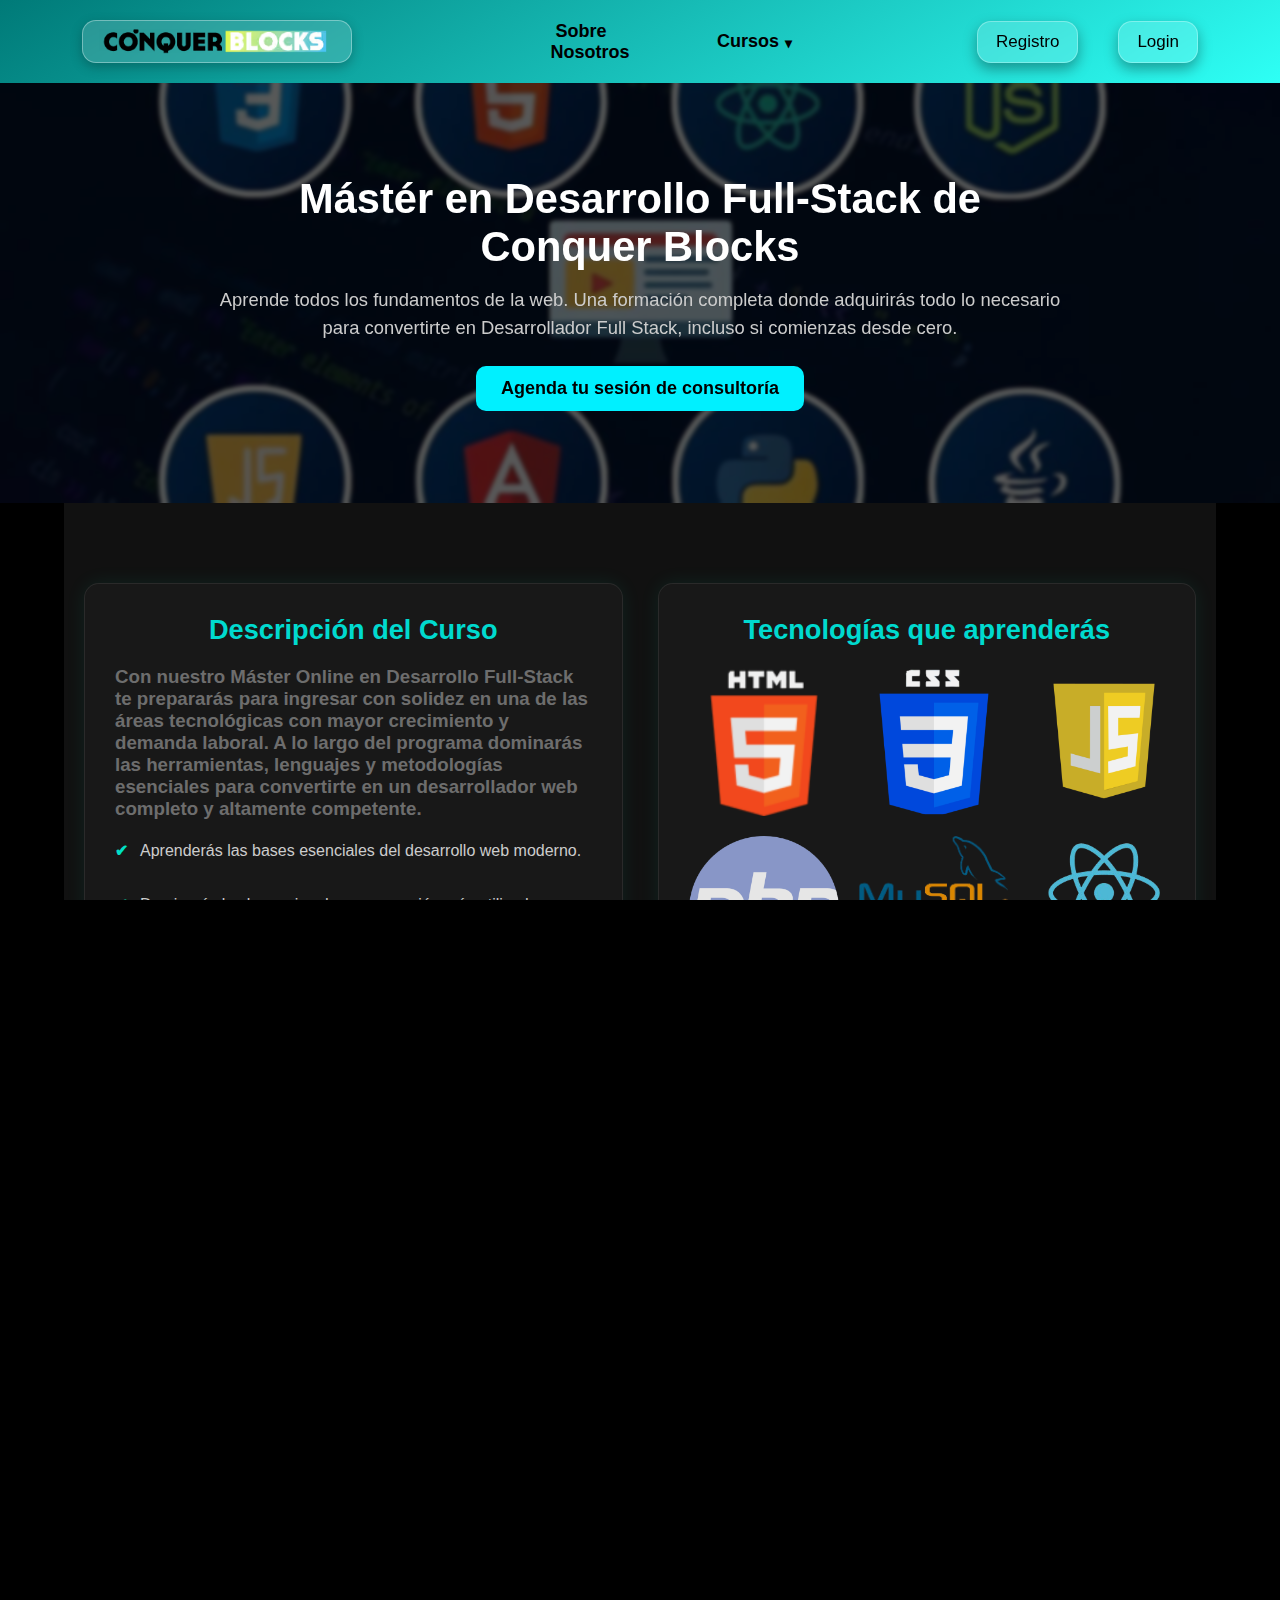
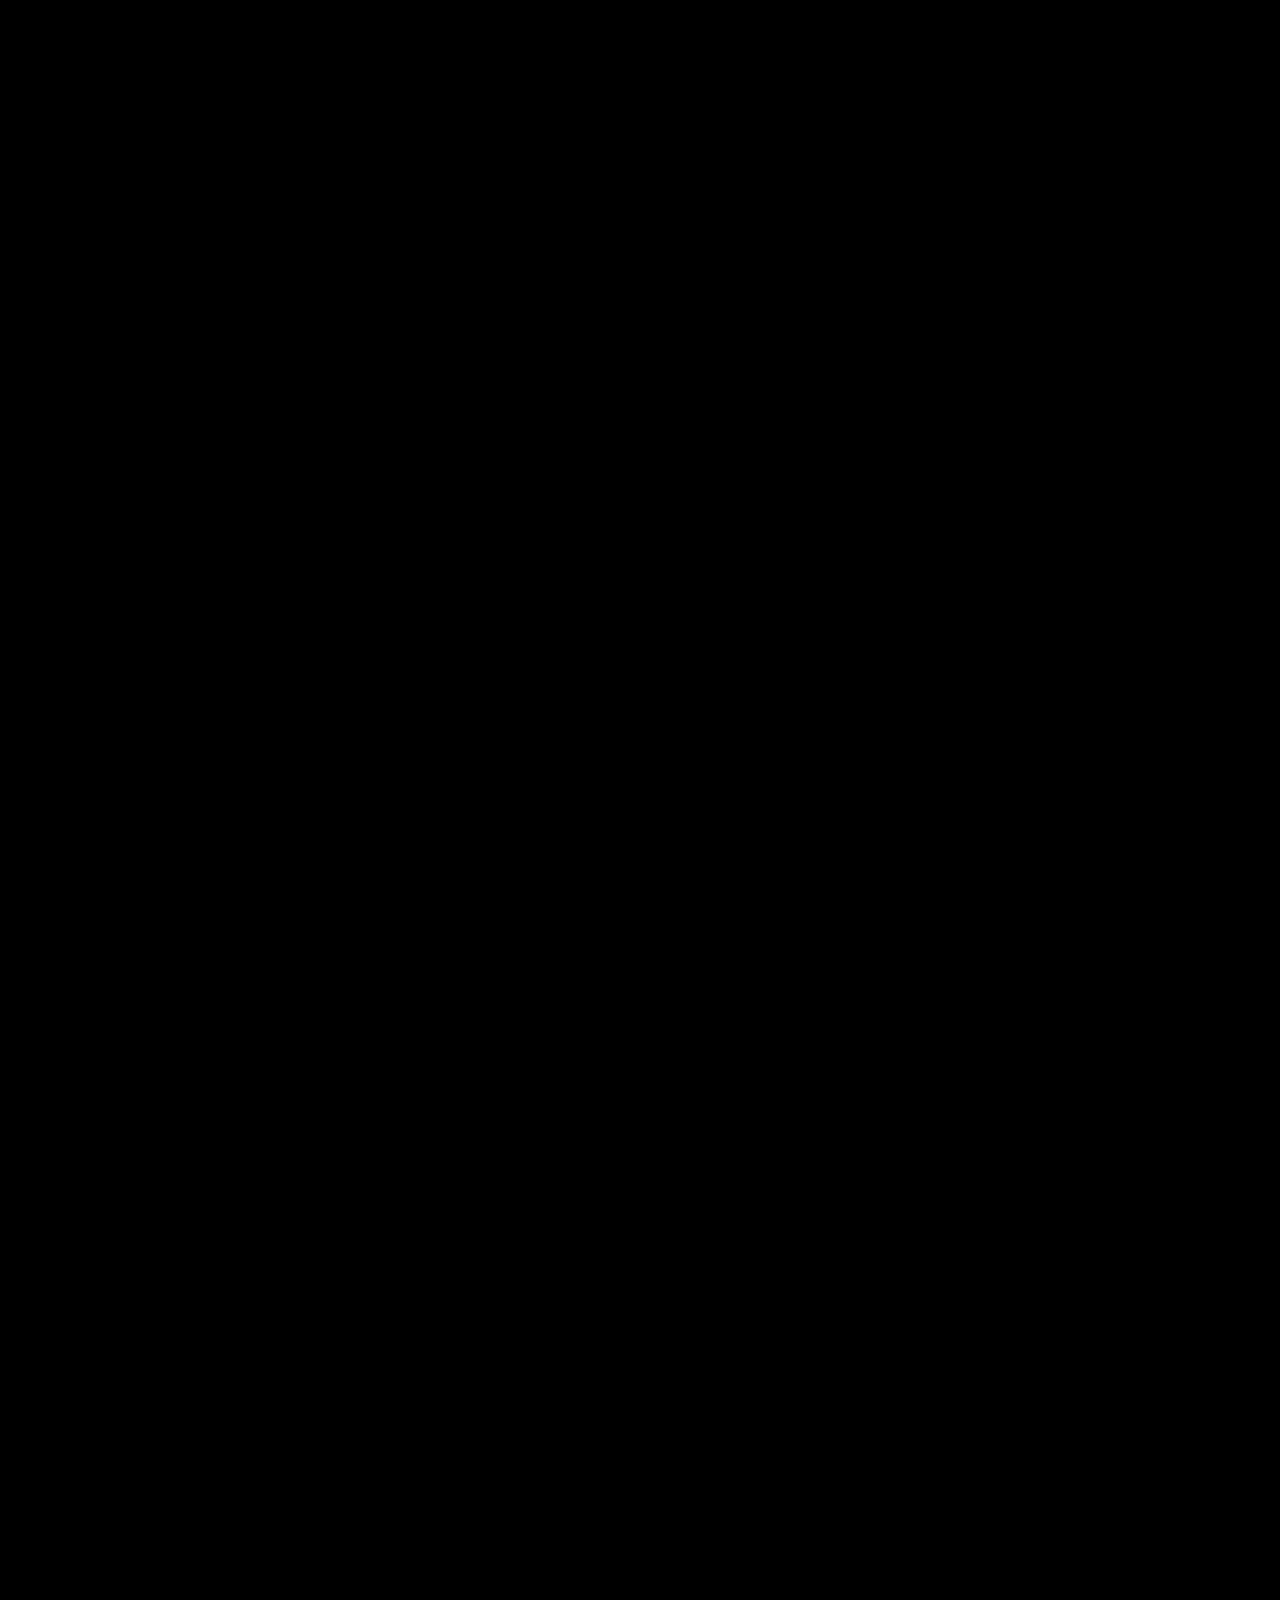
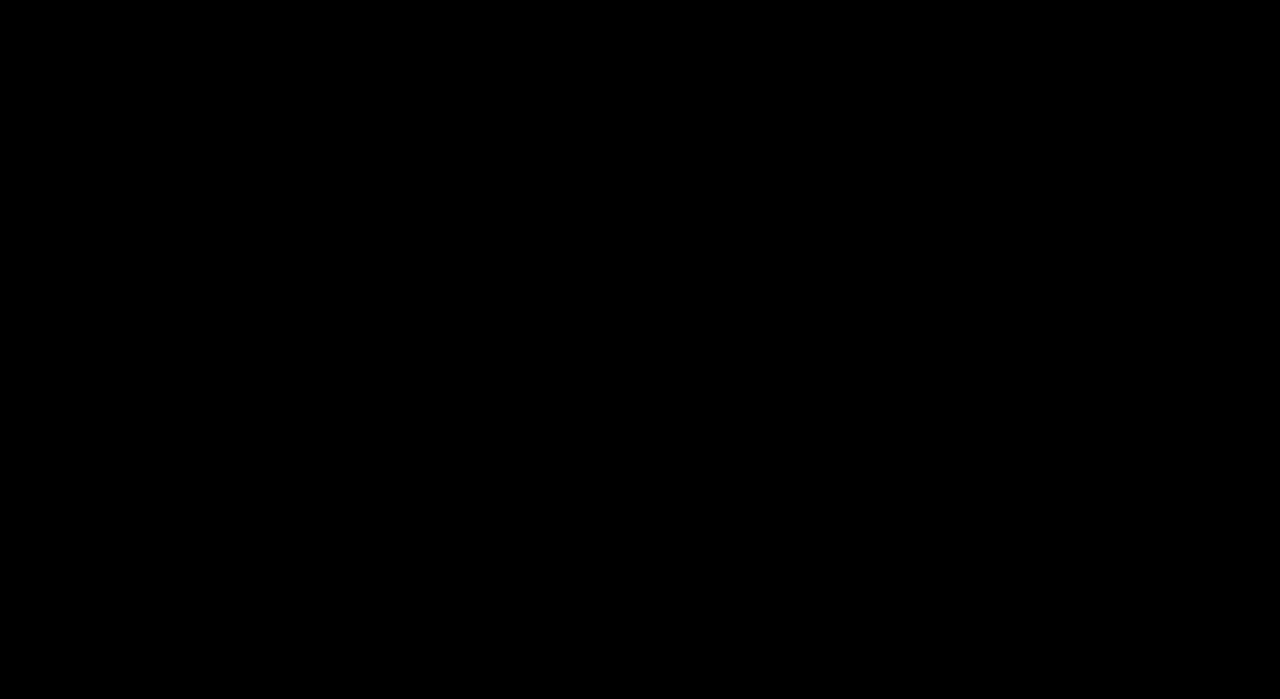
<file: cursos/curso-fullstack.html>
<!DOCTYPE html>
<html lang="es">
  <head>
    <meta charset="UTF-8" />
    <meta name="viewport" content="width=device-width, initial-scale=1.0" />
    <link rel="stylesheet" href="../css/style.css" />
    <link
      rel="stylesheet"
      href="https://cdnjs.cloudflare.com/ajax/libs/font-awesome/6.5.0/css/all.min.css"
    />
    <meta charset="UTF-8" />
    <meta name="viewport" content="width=device-width, initial-scale=1.0" />
    <title>Master Full-Stack | Conquer Blocks</title>
    <link
      rel="icon"
      type="image/png"
      sizes="32x32"
      href="../favicon-Conquer.png"
    />
    <link rel="stylesheet" href="../css/style.css" />
  </head>
  <script>
    window.addEventListener("pageshow", (e) => {
      if (e.persisted) location.reload();
    });
  </script>

  <body>
    <div class="content-curso-fullstack">
    <!-- HEADER -->
    <header class="header">
      <!-- MENU HAMBURGUESA (solo móvil) -->
        <div class="menu-icon" id="menuToggle">
            <span></span>
            <span></span>
            <span></span>
        </div>

        <nav class="side-menu" id="sideMenu">
            <div class="close-btn" id="closeMenu">x</div>

            <img src="../img/common/Conquer-Blocks-logo.avif" class="side-logo">


            <a href="../index.html">Inicio</a>
            <a href="../quienes-somos.html">Sobre Nosotros</a>

            <div class="dropdown">
                <span class="dropdown-title">Cursos ▾</span>
                <div class="dropdown-items">
                    <a href="../cursos/curso-ia.html">Máster en Inteligencia Artificial</a>
                    <a href="../cursos/curso-ciberseguridad.html">Máster en Ciberseguridad</a>
                </div>
            </div>

            <a href="../registro.html">Registro</a>
            <a href="../login.html">Login</a>
        </nav>
      <div class="container header-content">
        <!-- LOGO -->
        <a href="../index.html" class="logo">
          <img src="../img/common/Conquer-Blocks-logo.avif" alt="Logo" />
        </a>

        <!-- NAV -->
        <nav class="nav">
          <ul>
            <li><a href="../quienes-somos.html">Sobre Nosotros</a></li>
            <li class="dropdown">
              <a href="#"> Cursos <span class="arrow">▾</span> </a>

              <ul class="submenu">
                <li>
                  <a href="../cursos/curso-ia.html"
                    >Máster en Inteligencia Artificial</a
                  >
                </li>
                <li>
                  <a href="../cursos/curso-ciberseguridad.html"
                    >Máster en Ciberseguridad</a
                  >
                </li>
              </ul>
            </li>
            <li class="auth">
              <a href="../registro.html">Registro</a>
              <a href="../login.html">Login</a>
            </li>
          </ul>
        </nav>
      </div>
    </header>

    <section class="hero-master">
      <div class="hero-master-content">
        <h1>Mástér en Desarrollo Full-Stack de Conquer Blocks</h1>
        <p>
          Aprende todos los fundamentos de la web. Una formación completa donde
          adquirirás todo lo necesario para convertirte en Desarrollador Full
          Stack, incluso si comienzas desde cero.
        </p>
        <a href="../contacto.html" class="btn-master"
          >Agenda tu sesión de consultoría</a
        >
      </div>
    </section>
    <section class="curso-descripcion container">
      <div class="curso-box">
        <h2>Descripción del Curso</h2>
        <h3>
          Con nuestro Máster Online en Desarrollo Full-Stack te prepararás para
          ingresar con solidez en una de las áreas tecnológicas con mayor
          crecimiento y demanda laboral. A lo largo del programa dominarás las
          herramientas, lenguajes y metodologías esenciales para convertirte en
          un desarrollador web completo y altamente competente.
        </h3>
        <ul class="curso-lista">
          <li>Aprenderás las bases esenciales del desarrollo web moderno.</li>
          <li>
            Dominarás los lenguajes de programación más utilizados por empresas
            actuales.
          </li>
          <li>
            Conocerás tecnologías backend como Node.js, Python y bases de datos
            SQL/NoSQL.
          </li>
          <li>
            Practicarás con proyectos reales enfocados en el mercado laboral.
          </li>
          <li>Explorarás frameworks de frontend como React, Angular o Vue.</li>
        </ul>
      </div>

      <div class="curso-box">
        <h2>Tecnologías que aprenderás</h2>
        <div class="tecnologias-grid">
          <img src="../img/Fullstack/html-5.png" alt="HTML" />
          <img src="../img/Fullstack/css.png" alt="CSS" />
          <img src="../img/Fullstack/javascript.webp" alt="JavaScript" />
          <img src="../img/Fullstack/PHP.png" alt="php" />
          <img src="../img/Fullstack/MySQL.jpg" alt="MySQL" />
          <img src="../img/Fullstack/React.png" alt="React" />
          <img src="../img/Fullstack/Python.webp" alt="Python" />
          <img src="../img/Fullstack/GitHub.png" alt="GitHub" />
          <img src="../img/Fullstack/nodejs.png" alt="nodejs" />
        </div>
      </div>
    </section>

    <section class="plan-estudios container">
      <h2 class="titulo-seccion">Plan de Estudios</h2>

      <div class="modulos-grid">
        <div class="modulo-card">
          <h3>Introducción a la Programación</h3>
          <p>
            Comenzarás desarrollando una base sólida en lógica, pseudocódigo y
            los conceptos esenciales para entender cómo funciona la programación
            moderna.
          </p>

          <ul class="modulo-topics">
            <li>Pseudocódigo y análisis de problemas</li>
            <li>Fundamentos con Python</li>
            <li>Principios de Programación Orientada a Objetos</li>
            <li>Uso básico de Linux / Bash</li>
            <li>Control de versiones con Git y GitHub</li>
          </ul>
        </div>

        <div class="modulo-card">
          <h3>JavaScript Desde Cero</h3>
          <p>
            Aprenderás JavaScript desde los fundamentos hasta conceptos modernos
            como ES6+, asincronía, manejo del DOM y consumo de APIs.
          </p>

          <ul class="modulo-topics">
            <li>Sintaxis moderna (ES6+)</li>
            <li>Promesas y Async/Await</li>
            <li>Manipulación del DOM</li>
            <li>Fetch y consumo de APIs</li>
          </ul>
        </div>

        <div class="modulo-card">
          <h3>Programación Backend con Node.js</h3>
          <p>
            Construirás servidores y APIs con Node.js y Express, trabajando con
            rutas, autenticación y buenas prácticas de backend.
          </p>

          <ul class="modulo-topics">
            <li>Fundamentos de Node.js</li>
            <li>Express.js y rutas</li>
            <li>APIs REST</li>
            <li>Autenticación con JWT</li>
          </ul>
        </div>

        <div class="modulo-card">
          <h3>Bases de Datos SQL y NoSQL</h3>
          <p>
            Aprenderás a gestionar y estructurar bases de datos como MySQL y
            MongoDB, realizando consultas avanzadas y aplicando modelos
            eficientes.
          </p>

          <ul class="modulo-topics">
            <li>Introducción a MongoDB</li>
            <li>Modelado y diseño relacional con MySQL</li>
            <li>Consultas avanzadas y optimización</li>
            <li>Uso de ORM/ODM</li>
          </ul>
        </div>

        <div class="modulo-card">
          <h3>Frameworks Frontend</h3>
          <p>
            Crearás interfaces dinámicas y modernas utilizando React.js,
            manejando estados, componentes, hooks, rutas y patrones de
            arquitectura frontend.
          </p>

          <ul class="modulo-topics">
            <li>React.js desde los cimientos</li>
            <li>Hooks y manejo de estado</li>
            <li>React Router</li>
            <li>Patrones y gestión global (Redux u alternatives)</li>
          </ul>
        </div>

        <div class="modulo-card">
          <h3>Proyecto Final Full-Stack</h3>
          <p>
            Desarrollarás una aplicación completa integrando frontend, backend y
            base de datos, aplicando buenas prácticas y despliegue básico.
          </p>

          <ul class="modulo-topics">
            <li>Arquitectura y planificación del proyecto</li>
            <li>Integración frontend + backend + DB</li>
            <li>Pruebas básicas y despliegue</li>
            <li>Documentación y buenas prácticas</li>
          </ul>
        </div>
      </div>
    </section>

    <section class="articulos-relacionados">
      <h2>Artículos Relacionados</h2>

      <div class="articulos-grid">
        <div class="articulo">
          <a
            href="https://www.freecodecamp.org/news/what-is-full-stack-developer/"
            target="_blank"
          >
            <img
              src="../img/Fullstack/Full-Stack-articulo.jpg"
              alt="Artículo 1"
            />
          </a>
          <div class="contenido">
            <h3>¿Qué es el Desarrollo Full Stack?</h3>
            <p>
              Descubre qué hace un desarrollador Full Stack y por qué es tan
              demandado hoy.
            </p>
            <a
              href="https://aws.amazon.com/what-is/full-stack-development/"
              target="_blank"
              >Leer más →</a
            >
          </div>
        </div>

        <div class="articulo">
          <a
            href="https://www.hostinger.com/tutorials/most-in-demand-programming-languages/"
            target="_blank"
          >
            <img
              src="../img/Fullstack/Demandas-articulo2.jpg"
              alt="Artículo 2"
            />
          </a>
          <div class="contenido">
            <h3>Las Tecnologías con más Demandadas</h3>
            <p>
              Conoce las tecnologías que dominarán el mercado laboral en los
              próximos años.
            </p>
            <a
              href="https://www.ironhack.com/es/blog/las-competencias-tecnologicas-mas-demandadas-en-2023"
              target="_blank"
              >Leer más →</a
            >
          </div>
        </div>

        <div class="articulo">
          <a
            href="https://www.w3schools.com/whatis/default.asp"
            target="_blank"
          >
            <img
              src="../img/Fullstack/Como-Programar-articulo3.jpg"
              alt="Artículo 3"
            />
          </a>
          <div class="contenido">
            <h3>Cómo Empezar en la Programación</h3>
            <p>
              Una guía rápida para comenzar tu camino como programador desde
              cero.
            </p>
            <a
              href="https://www.w3schools.com/whatis/default.asp"
              target="_blank"
              >Leer más →</a
            >
          </div>
        </div>
      </div>
    </section>

    <section class="cta-section">
      <h2>¿Listo para convertirte en Desarrollador Full Stack?</h2>
      <p>
        Inscríbete ahora y comienza tu camino hacia una de las profesiones más
        demandadas del mercado laboral.
      </p>

      <div class="cta-buttons">
        <a href="../registro.html" class="btn-cta primary">Inscríbete Ahora</a>
        <a href="../contacto.html" class="btn-cta secondary"
          >Solicitar Información</a
        >
      </div>
    </section>

    <footer class="footer">
      <div class="footer-container">
        <!-- Columna izquierda -->
        <div class="footer-left">
          <img
            src="../img/Tail/logo-conquer.png"
            alt="Logo"
            class="footer-logo"
          />

          <div class="footer-social">
            <a href="#"><i class="fab fa-facebook-f"></i></a>
            <a href="#"><i class="fab fa-twitter"></i></a>
            <a href="#"><i class="fab fa-instagram"></i></a>
            <a href="#"><i class="fab fa-linkedin-in"></i></a>
            <a href="#"><i class="fab fa-youtube"></i></a>
          </div>
        </div>

        <!-- Columna centro -->
        <div class="footer-center">
          <ul class="footer-menu">
            <li><a href="../index.html">Home</a></li>
            <li><a href="../quienes-somos.html">Quiénes somos</a></li>
            <li><a href="../blog.html">Blog</a></li>
            <li><a href="../registro.html">Registro</a></li>
            <li><a href="../login.html">Login</a></li>
            <li><a href="../contacto.html">Contacto</a></li>
          </ul>

          <p class="footer-copy">©2025 Academia Conquer</p>
          <a href="aviso-legal.html" class="footer-legal">Aviso Legal</a>
        </div>
      </div>
    </footer>
    <script>
  const sideMenu = document.getElementById("sideMenu");
  const menuToggle = document.getElementById("menuToggle");
  const closeMenu = document.getElementById("closeMenu");

  menuToggle.onclick = () => sideMenu.style.left = "0";
  closeMenu.onclick = () => sideMenu.style.left = "-100%";

  // Dropdown
  const dropdownTitle = document.querySelector(".dropdown-title");
  if (dropdownTitle) {
      dropdownTitle.onclick = function () {
          this.parentElement.classList.toggle("open");
      };
  }
</script>
  </body>
</html>
</file>
<file: css/style.css>
html, body {
  overflow-x: hidden !important;
}

/* RESET */
* {

  margin: 0;
  padding: 0;
  box-sizing: border-box;
}

body {
  font-family: Arial, sans-serif;
  color: #fff;
  background: #0d0d0d;
}

/* HEADER */
.header {
  position: relative;
  z-index: 9999;
  background: linear-gradient(150deg, #007a78, #2efff5);
  padding: 20px;

}


.container {
  width: 90%;
  max-width: 10000px;
  margin: 0px auto;
  gap: 199px;
}

.header-content {
  display: flex;
  justify-content: space-between;
  align-items: center;
}

/* LOGO */
.logo {
  display: inline-block;
  padding: 8px 16px;
  border-radius: 14px;
  background: rgba(255, 255, 255, 0.15);
  backdrop-filter: blur(6px);
  border: 1px solid rgba(255, 255, 255, 0.35);
  box-shadow: 0 4px 12px rgba(0, 0, 0, 0.25);
}

.logo img {
  height: 25px;
  display: block;
  transition: transform 0.25s ease, opacity 0.25s ease;
}

.logo img:hover {
  transform: translateY(-4px);
  opacity: 0.8;
}

/* NAV CONTENEDOR */
.nav ul {
  display: flex;
  align-items: center;
  gap: 60px;
  list-style: none;
}

.nav ul li:not(.auth) a {
  color: #000;
  font-size: 18px;
  font-weight: 600;
  text-decoration: none;
  padding: 6px 5px;
  transition: 0.25s;
}

.auth a {
  padding: 10px 18px;
  border-radius: 14px;
  background: rgba(255, 255, 255, 0.15);
  border: 1px solid rgba(255, 255, 255, 0.3);
  backdrop-filter: blur(6px);
  box-shadow: 0 6px 14px rgba(0, 0, 0, 0.35);
  font-size: 17px;
  color: #000;
  text-decoration: none;
}



/* HOVER */
.nav ul li a:hover {
  opacity: 0.7;
}

.auth a:hover {
  transform: translateY(-2px);
  opacity: 0.8;
}

.auth {
  margin-left: 120px;
  display: flex;
  gap: 40px;
}

/* HERO */
.hero {
  position: relative;
  height: 89vh;
  display: flex;
  justify-content: center;
  align-items: center;
  text-align: center;
}

.hero-video {
  position: absolute;
  width: 100%;
  height: 100%;
  object-fit: cover;
  z-index: -1;
}

.hero-text {
  max-width: 900px;
}

.hero-text h1 {
  font-size: 3.5rem;
  margin-bottom: 15px;
  font-weight: 900;
}

.hero-text p {
  font-size: 1.3rem;
  margin-bottom: 25px;
}

.btn-primary {
  display: inline-block;
  padding: 12px 25px;
  background: #2e7bff;
  color: white;
  text-decoration: none;
  font-weight: bold;
  border-radius: 8px;
  transition: 0.3s;
}

.btn-primary:hover {
  background: #478cff;
}

/* SECCIONES */
section {
  padding: 60px 0;
}

.conquer {
  color: #ffffff;
}

.blocks {
  background: linear-gradient(90deg, #6cff8f, #41d9ff);
  -webkit-background-clip: text;
  color: transparent;
  font-weight: 700;
}

h2 {
  font-size: 2.5rem;
  margin-bottom: 20px;
  color: #fff;
  text-align: center;
}

p {
  font-size: 1.1rem;
  text-align: center;
  margin-bottom: 20px;
  color: #b5b5b5;
}

/* CARDS */
.cards {
  display: flex;
  gap: 30px;
  margin-top: 50px;
  justify-content: center;
  flex-wrap: wrap;
}

.profesores .cards {
  justify-content: center;
  gap: 25px;
}

.profesores .card.profesor {
  width: 30%;
  min-width: 280px;
  max-width: 350px;
  box-sizing: border-box;
}

.card {
  background: #141414;
  border-radius: 12px;
  padding: 30px;
  width: 400px;
  text-align: center;
  box-shadow: 0 0 15px rgba(255, 255, 255, 0.05);
  transition: transform 0.25s ease, box-shadow 0.25s ease;
}

.card:hover {
  transform: translateY(-10px);
  box-shadow: 0 12px 25px rgba(0, 255, 200, 0.15);
}
.card img {
  width: 100%;
  height: 300px;
  object-fit: cover;
  border-radius: 20px;
  margin-bottom: 15px;
}

.card h3 {
  font-size: 1.6rem;
  font-weight: 700;
  margin-bottom: 10px;
}

.card p {
  font-size: 1.1rem;
  color: #ccc;
  margin-bottom: 15px;
}

.card a {
  color: #2e7bff;
  text-decoration: none;
  font-weight: bold;
}

.cards-container {
  width: 100vw;
  position: relative;
  left: 50%;
  right: 50%;
  margin-left: -50vw;
  margin-right: -50vw;
  background: #111;
  padding: 80px 40px;
  border-radius: 20px;
  box-shadow: 0 0 25px rgba(0, 0, 0, 0.4);
  margin-top: 60px;
  box-shadow: 0 10px 30px rgba(0, 0, 0, 0.6),
    inset 0 0 20px rgba(255, 255, 255, 0.05);
}

.profesor img {
  width: 150px;
  height: 150px;
  object-fit: cover;
  border-radius: 50%;
  margin: 0 auto 15px auto;
  display: block;
  border: 3px solid #00da98;
}

.profesor h3 {
  color: #00da98;
  margin-bottom: 8px;
}
.profesor h5 {
  color: #00dacf;
  margin-bottom: 8px;
}

.profesor p {
  color: #bbb;
  font-size: 1rem;
  line-height: 1.4;
}

.profesores-wrapper {
  background: linear-gradient(145deg, #101010, #121212);
  box-shadow: 0 4px 30px rgba(11, 11, 11, 0.25),
    inset 0 0 50px rgba(0, 0, 0, 0.4);
  border-radius: 25px;
  padding: 60px 40px;
  margin: 60px 0;
  transform-style: preserve-3d;
  perspective: 1000px;
  transition: box-shadow 0.3s ease;
}

.profesores-wrapper:hover {
  box-shadow: 0 8px 60px rgba(0, 255, 200, 0.6),
    inset 0 0 70px rgba(0, 255, 200, 0.6);
}

.profesores-wrapper .container {
  max-width: 12000px;

}

/* FOOTER */
footer {
  text-align: center;
  padding: 45px 20px;
  background: #0f0f0f;
  border-top: 1px solid rgba(255, 255, 255, 0.08);
  margin-top: 120px;
  color: #ccc;
  font-size: 1rem;
  letter-spacing: 0.5px;
}

footer a {
  color: #2ecbff;
  font-weight: bold;
  text-decoration: none;
}

footer a:hover {
  color: #59e8ff;
}

.footer {
  background: #111;
  padding: 50px 0;
  margin-top: 100px;
  border-top: 1px solid rgba(255, 255, 255, 0.07);
}

.footer-container {
  width: 90%;
  max-width: 1400px;
  margin: auto;
  display: flex;
  justify-content: center;
  gap: 180px;
}

.footer-left {
  text-align: left;
}

.footer-logo {
  width: 140px;
  margin-top: -20px;
  margin-bottom: -50px;
}

.footer-social a {
  color: #fff;
  font-size: 1.1rem;
  margin-right: 15px;
  transition: opacity 0.2s;
}

.footer-social a:hover {
  opacity: 0.6;
}

.footer-center {
  text-align: center;
}

.footer-menu {
  list-style: none;
  display: flex;
  gap: 25px;
  justify-content: center;
  margin-bottom: 30px;
}

.footer-menu a {
  color: #fff;
  font-weight: 600;
  text-decoration: none;
  font-size: 1rem;
}

.footer-menu a:hover {
  color: #00e0c6;
}

.footer-copy {
  color: #ddd;
  font-size: 0.9rem;
  margin-bottom: 10px;
}

.footer-legal {
  color: #00e0c6;
  font-size: 0.9rem;
  text-decoration: none;
}

.footer-legal:hover {
  text-decoration: underline;
}


#changing-text {
  transition: opacity 0.5s ease;
}

/* Flecha Hero */
.scroll-arrow {
  position: absolute;
  bottom: 20px;
  left: 50%;
  transform: translateX(-50%);
  font-size: 3rem;
  color: #00d0ffcb;
  text-decoration: none;
  opacity: 0.8;
  cursor: pointer;
  animation: bounce 1.5s infinite;
}

.scroll-arrow:hover {
  opacity: 1;
}

@keyframes bounce {
  0%,
  100% {
    transform: translateX(-50%) translateY(0);
  }
  50% {
    transform: translateX(-50%) translateY(12px);
  }
}

html {
  scroll-behavior: smooth;
}

/* Dropdown Cursos */
.dropdown {
  position: relative;
}

.dropdown > a {
  display: flex;
  align-items: center;
  gap: 6px;
}

.dropdown .arrow {
  font-size: 14px;
  line-height: 1;
  transform: translateY(1px);

  cursor: pointer;
  text-decoration: none;
}

/* Menú oculto */
.submenu {
  position: absolute;
  top: 100%;
  left: 0;
  background: rgba(255, 255, 255, 0.15);
  backdrop-filter: blur(6px);
  border: 1px solid rgba(255, 255, 255, 0.3);
  border-radius: 12px;
  padding: 5px 0;
  list-style: none;
  min-width: 260px;
  box-shadow: 0 6px 14px rgba(0, 0, 0, 0.35);
  z-index: 999;

  opacity: 0;
  visibility: hidden;
  transform: translateY(-10px);
  pointer-events: none;

  transition: opacity 0.25s ease, transform 0.25s ease, visibility 0.25s ease;
}

.dropdown:hover .submenu {
  opacity: 1;
  visibility: visible;
  transform: translateY(0);
  pointer-events: auto;
}

.submenu li a {
  color: #ffffff !important;
  font-size: 17px !important;
}
.submenu li a:hover {
  color: #00da98 !important;
}

.submenu {
  display: flex !important;
  flex-direction: column !important;
  align-items: flex-start !important;
}

.submenu li {
  width: 100%;
}

.submenu li a {
  display: block;
  width: 100%;
  white-space: nowrap;
}

.dropdown .submenu {
  padding: 4px 0 !important;
}

.dropdown .submenu li a {
  padding: 6px 12px !important;
  line-height: 1.1 !important;
  display: block;
}


.dropdown .submenu {
  display: block !important;
  padding: 6px 0 !important;
}

.dropdown .submenu li {
  display: block !important;
}

.dropdown .submenu li a {
  padding: 6px 14px !important;
  line-height: 1.1 !important;
  display: block !important;
}

/* === BLOG === */

.blog-destacado {
  margin-top: 80px;
}

.blog-grid {
  display: flex;
  gap: 25px;
  justify-content: center;
  flex-wrap: wrap;
  margin-top: 40px;

}

.blog-card {

  background: #1c1c1c;
  color: #111;
  width: 360px;
  border-radius: 14px;
  box-shadow: 0 8px 20px rgba(0, 0, 0, 0.15);
  overflow: hidden;
  padding-bottom: 20px;
  margin: auto;
  transition: transform 0.2s ease, box-shadow 0.2s ease;

}

.blog-card:hover {

  transform: translateY(-8px);
  box-shadow: 0 14px 35px rgba(0, 255, 200, 0.15);
}

.blog-card img {
  width: 100%;
  height: 220px;
  object-fit: cover;
}

.blog-card .fecha {
  display: block;
  color: #ffffff;
  font-size: 0.9rem;
  margin: 15px 20px 5px;
}

.blog-card h3 {
  font-size: 1.4rem;
  font-weight: 700;
  margin: 0 20px 10px;
  color: #ffffff;
}

.blog-card p {
  color: #7e7e7e;
  text-align: left;
  margin: 0 20px 15px;
}

.blog-card a {
  display: inline-block;
  margin-left: 20px;
  margin-top: 5px;
  font-weight: bold;
  color: #007bff;
  text-decoration: none;
}

.blog-card a:hover {
  color: #009dff;
}


.blog-ver-mas {
  text-align: center;
  margin-top: 50px;
}

.btn-ver-mas {
  display: inline-block;
  padding: 12px 35px;
  border-radius: 12px;
  font-weight: bold;
  background: linear-gradient(90deg, #00d0b4, #89ffd0);
  color: #000;
  text-decoration: none;
  box-shadow: 0 5px 15px rgba(0, 255, 200, 0.25);
  transition: transform 0.2s ease, box-shadow 0.2s ease;
}

.btn-ver-mas:hover {
  transform: translateY(-3px);
  box-shadow: 0 12px 25px rgba(0, 255, 200, 0.35);
}


.blog-destacado {

  margin-top: 80px;
  padding: 80px 10px;

  background: linear-gradient(145deg, #111, #1a1a1a);
  border-radius: 25px;

  box-shadow: 0 15px 35px rgba(0, 0, 0, 0.5),
    inset 0 0 25px rgba(255, 255, 255, 0.03),
    inset 0 -12px 25px rgba(0, 0, 0, 0.6);

  width: 100vw;
  position: relative;
  left: auto;
  right: auto;
  margin-left: auto;
  margin-right: auto;

  transform-style: preserve-3d;
  perspective: 1200px;
}

/* QUIENES SOMOS */

.sobre-seccion {
  width: 100%;
  padding: 120px 20px;
  display: flex;
  justify-content: center;
  align-items: center;
}

.sobre-container {
  background: #111111;
  color: #111;
  width: 85%;
  max-width: 1100px;
  padding: 80px 60px;
  text-align: center;

  border-radius: 25px;
  box-shadow: 0 10px 40px rgba(0, 0, 0, 0.12);

  animation: fadeIn 0.7s ease-out;
}

.sobre-container h2 {
  font-size: 3rem;
  color: #0684b1;
  margin-bottom: 25px;
  font-weight: 900;
}

.sobre-container p {
  font-size: 1.25rem;
  color: #ffffff;
  margin-bottom: 35px;
}

.btn-sobre {
  display: inline-block;
  padding: 14px 38px;
  background: #00f7e2;
  color: #013f56;
  border: 3px solid #0c5c78;
  border-radius: 12px;

  font-weight: bold;
  text-decoration: none;

  transition: 0.3s ease;
}

.btn-sobre:hover {
  background: #0c5c78;
  color: #ffffff;
}

@keyframes fadeIn {
  from {
    opacity: 0;
    transform: translateY(30px);
  }
  to {
    opacity: 1;
    transform: translateY(0);
  }
}


/* ============================
   SECCIÓN SOBRE NOSOTROS
============================ */
.sobre-nosotros {
  padding: 120px 0;
  text-align: center;
  background: linear-gradient(145deg, #0f0f0f, #1a1a1a);
}

.sobre-nosotros h1 {
  font-size: 3rem;
  font-weight: 800;
  margin-bottom: 20px;
  color: #00e0c6;
}

.sobre-nosotros p {
  max-width: 900px;
  margin: auto;
  font-size: 1.2rem;
  color: #ccc;
  line-height: 1.7;
}


.equipo {
  text-align: center;
  margin-top: 40px;
}

.equipo h2 {
  color: #00e0c6;
  margin-bottom: 30px;
}

.equipo h3 {
  color: #00e0b3;
}

.equipo p {
  color: #02eaff;
}
.equipo h4 {
  line-height: 1.4;
  color: #959595;
}

.cards img,
.card img {
  width: 150px;
  height: 150px;
  border-radius: 50%;
  object-fit: cover;
  margin: 0 auto 15px;
}

.team-member img {
  width: 180px;
  height: 180px;
  object-fit: cover;
  border-radius: 50%;

  border: 4px solid #00ff99;
  padding: 4px;
  box-shadow: 0 0 15px #00ff99; /
}


.card img {
  width: 150px;
  height: 150px;
  border-radius: 50%;
  object-fit: cover;
  padding: 5px;
  background: linear-gradient(135deg, #00e0c6, #02eaff, #00ff99);
  box-shadow: 0 0 15px #00e0c6;
}




.valores {
  padding: 100px 0;
  background: #111;
  text-align: center;
}

.valores h2 {
  color: #00dacf;
  margin-bottom: 50px;
}

.valores-grid {
  display: grid;
  grid-template-columns: repeat(auto-fit, minmax(250px, 1fr));
  gap: 35px;
  width: 90%;
  max-width: 1200px;
  margin: auto;
}

.valor-item {
  background: #181818;
  padding: 25px;
  border-radius: 15px;
  transition: 0.3s;
  border: 1px solid rgba(255, 255, 255, 0.07);
}

.valor-item:hover {
  transform: translateY(-10px);
  box-shadow: 0 10px 25px rgba(0, 255, 200, 0.15);
}

.valor-item h3 {
  font-size: 1.5rem;
  color: #00e0c6;
  margin-bottom: 10px;
}

.valor-item p {
  color: #ccc;
  font-size: 1.05rem;
}

.valor-item i {
  font-size: 35px;
  color: #00e0c6;
  margin-bottom: 20px;
  display: block;
}


/* ===========================
  SECCION MÁSTER FULL-STACK
=========================== */
.hero-master {
  width: 80%;
  height: 420px;
  background: url("../img/Fullstack/curso-fullstack.jpg") center/cover no-repeat;
  position: relative;
  display: flex;
  justify-content: center;
  align-items: center;
  padding: 20px 10px;
  margin-left: 150px;
}

.hero-master::before {
  content: "";
  position: absolute;
  width: 100%;
  height: 100%;
  background: rgba(0, 0, 0, 0.65);
  backdrop-filter: blur(2px);
}

.hero-master-content {
  position: relative;
  max-width: 850px;
  text-align: center;
  z-index: 2;
}

.hero-master-content h1 {
  font-size: 2.6rem;
  color: #fff;
  margin-bottom: 15px;
  font-weight: 700;
}

.hero-master-content p {
  font-size: 1.15rem;
  color: #ccc;
  line-height: 1.5;
  margin-bottom: 25px;
}

.btn-master {
  background: linear-gradient(90deg, #00dacf, #00b9e8);
  padding: 14px 32px;
  color: #000;
  font-weight: bold;
  border-radius: 12px;
  text-decoration: none;
  transition: 0.3s;
}

.btn-master:hover {
  opacity: 0.8;
}

/* Descripcion del curso */

.curso-descripcion {
  padding: 80px 20px;
  display: grid;
  grid-template-columns: repeat(auto-fit, minmax(330px, 1fr));
  gap: 35px;
  background: #111;
}

.curso-box {
  background: #181818;
  padding: 30px;
  border-radius: 15px;
  border: 1px solid rgba(255, 255, 255, 0.08);
  box-shadow: 0 0 20px rgba(0, 255, 200, 0.08);
  transition: 0.3s;
}

.curso-box:hover {
  transform: translateY(-8px);
  box-shadow: 0 12px 30px rgba(0, 255, 200, 0.12);
}

.curso-box h2 {
  color: #00dacf;
  margin-bottom: 20px;
  font-size: 1.7rem;
}

.curso-lista {
  list-style: none;
  padding-left: 0;
}

.curso-box h3 {
  color: #6d6d6d;
}

.curso-lista li {
  color: #ccc;
  margin-bottom: 12px;
  position: relative;
  padding-top: 20px;
  padding-left: 25px;
  line-height: 1.4;
}

.curso-lista li::before {
  content: "✔";
  position: absolute;
  left: 0;
  color: #00e0c6;
  font-weight: bold;
}

.tecnologias-grid {
  display: grid;
  grid-template-columns: repeat(3, 1fr);
  gap: 20px;
  margin-top: 15px;
  text-align: center;
}

.tecnologias-grid img {
  width: 150px;
  filter: brightness(0.95);
  transition: 0.3s;
}

.tecnologias-grid img:hover {
  transform: scale(1.1);
  filter: brightness(1.2);
}

/* PLAN DE ESTUDIOS */

.plan-estudios {
  padding: 100px 0;
  text-align: center;
}

.titulo-seccion {
  font-size: 2.5rem;
  margin-bottom: 50px;
  color: #00f7c4;
}

.modulos-grid {
  display: grid;
  grid-template-columns: repeat(3, 1fr);
  gap: 35px;
  width: 90%;
  max-width: 1300px;
  margin: auto;
}

.modulo-card {
  background: #181818;
  padding: 35px;
  border-radius: 15px;
  border: 1px solid rgba(255, 255, 255, 0.07);
  transition: 0.3s;
}

.modulo-card:hover {
  transform: translateY(-10px);
  box-shadow: 0 10px 25px rgba(0, 255, 200, 0.15);
}

.modulo-card h3 {
  font-size: 1.6rem;
  color: #00e0c6;
  margin-bottom: 12px;
}

.modulo-card p {
  color: #ccc;
  font-size: 1.1rem;
  line-height: 1.6;
}

/*  Pagina reponseive  */


@media (max-width: 992px) {
  .modulos-grid {
    grid-template-columns: repeat(2, 1fr);
  }
}

@media (max-width: 600px) {
  .modulos-grid {
    grid-template-columns: 1fr;
  }
}





/*  PLAN DE ESTUDIOS  */

.plan-estudios {
  padding: 100px 0;
  text-align: center;
}

.titulo-seccion {
  font-size: 2.5rem;
  margin-bottom: 50px;
  color: #00f7c4;
}

.modulos-grid {
  display: grid;
  grid-template-columns: repeat(3, 1fr);
  gap: 35px;
  width: 90%;
  max-width: 1300px;
  margin: auto;
}

.modulo-card .modulo-topics {
  list-style: none;
  padding-left: 0;
  margin-top: 18px;
}

.modulo-card .modulo-topics li {
  position: relative;
  padding-left: 26px;
  margin-bottom: 10px;
  color: #cfcfcf;
  font-size: 0.98rem;
  line-height: 1.5;
}

.modulo-card .modulo-topics li::before {
  content: "";
  position: absolute;
  left: 0;
  top: 8px;
  width: 10px;
  height: 10px;
  border-radius: 50%;
  background: linear-gradient(180deg, #00f7c4, #00b9e8);
  box-shadow: 0 0 8px rgba(0, 231, 200, 0.18);
}


.modulos-grid {
  display: grid;
  grid-template-columns: repeat(3, 1fr);
  gap: 35px;
  width: 90%;
  max-width: 1300px;
  margin: auto;
}

.modulo-card {
  background: #181818;
  padding: 35px;
  border-radius: 15px;
  border: 1px solid rgba(255, 255, 255, 0.07);
  transition: 0.3s;
  min-height: 240px;

}

@media (max-width: 992px) {
  .modulos-grid { grid-template-columns: repeat(2, 1fr); }
}
@media (max-width: 600px) {
  .modulos-grid { grid-template-columns: 1fr; }
}




.articulos-relacionados {
    text-align: center;
    padding: 60px 20px;
}

.articulos-relacionados h2 {
    font-size: 2.5rem;
    margin-bottom: 40px;
    color: #00ffee;
}

.articulos-grid {
    display: grid;
    grid-template-columns: repeat(auto-fit, minmax(320px, 1fr));
    gap: 30px;
    max-width: 1200px;
    margin: 0 auto;
}

.articulo {
    background: #111;
    border: 1px solid #0ff;
    border-radius: 12px;
    overflow: hidden;
    transition: transform 0.3s ease, box-shadow 0.3s ease;
}

.articulo:hover {
    transform: translateY(-8px);
    box-shadow: 0 0 15px #00ffee;
}

.articulo img {
    width: 100%;
    height: 180px;
    object-fit: cover;
}

.articulo .contenido {
    padding: 20px;
    text-align: left;
}

.articulo h3 {
    color: #00ffee;
    margin-bottom: 10px;
    font-size: 1.4rem;
}

.articulo p {
    color: #ccc;
    margin-bottom: 15px;
}

.articulo a {
    color: #00ffee;
    text-decoration: none;
    font-weight: bold;
}

.articulo a:hover {
    text-decoration: underline;
}


/*  SECCIÓN CTA FULL STACK  */


.cta-section {
  background: linear-gradient(90deg, #00b15c, #00c7b0);
  padding: 60px 20px;
  border-radius: 20px;
  margin: 80px auto;
  text-align: center;
  width: 90%;
  max-width: 1200px;
  box-shadow: 0 10px 30px rgba(0, 255, 200, 0.15);
}

.cta-section h2 {
  font-size: 2.2rem;
  color: #fff;
  margin-bottom: 15px;
}

.cta-section p {
  font-size: 1.2rem;
  color: #e8e8e8;
  margin-bottom: 40px;
}

.cta-buttons {
  display: flex;
  justify-content: center;
  gap: 25px;
}

.btn-cta {
  display: inline-block;
  padding: 15px 35px;
  border-radius: 50px;
  font-size: 1.1rem;
  text-decoration: none;
  transition: 0.3s;
  font-weight: 600;
}

.btn-cta.primary {
  background: #fff;
  color: #0066ff;
}

.btn-cta.primary:hover {
  background: #e6e6e6;
}

.btn-cta.secondary {
  border: 2px solid #fff;
  color: #fff;
}

.btn-cta.secondary:hover {
  background: rgba(255, 255, 255, 0.2);
}


/* ===================
  SECCION MÁSTER IA
====================== */



body {
    font-family: Arial, sans-serif;
    background: #000000;
    margin: 0;
    padding: 0;
}

.hero-ia-master {
  width: 80%;
  height: 420px;
  background: url("../img/IA/IA-Banner.jpg") center/cover no-repeat;
  display: flex;
  justify-content: center;
  align-items: center;
  text-align: center;
  padding: 20px 10px;
  margin-left: 150px;
}

.hero-master-ia-content {
  max-width: 900px;
  color: white;
}

.hero-master-ia-content h1 {
  font-size: 40px;
  font-weight: bold;
  margin-bottom: 10px;
}

.hero-master-ia-content p {
  font-size: 18px;
  color: #ddd;
  margin-bottom: 20px;
}

.btn-master {
  display: inline-block;
  background: #00f0ff;
  padding: 12px 25px;
  border-radius: 10px;
  text-decoration: none;
  font-weight: bold;
  color: #000;
  font-size: 18px;
  transition: 0.3s;
}

.btn-master:hover {
  transform: scale(1.05);
}


.relacionados {
    max-width: 900px;
    margin: 40px auto;
    padding: 20px;
}

.relacionados h2 {
    font-size: 28px;
    margin-bottom: 20px;
    text-align: left;
}

.relacionados-contenedor {
    display: flex;
    gap: 20px;
    flex-wrap: wrap;
}

.item {
    width: 280px;
    background: #ffffff;
    border-radius: 12px;
    overflow: hidden;
    text-decoration: none;
    color: #2b2b2b;
    transition: 0.3s ease;
    border: 1px solid #ddd;
}

.item:hover {
    transform: translateY(-5px);
    box-shadow: 0 8px 18px rgba(255, 255, 255, 0.15);
}

.tecnologias-ia-grid {
  display: grid;
  grid-template-columns: repeat(3, 1fr);
  gap: 20px;
  margin-top: 15px;
  text-align: center;
}

.tecnologias-ia-grid img {
  width: 120px;
  filter: brightness(0.95);
  transition: 0.3s;
}

.tecnologias-ia-grid img:hover {
  transform: scale(1.1);
  filter: brightness(1.2);
}

.item h3 {
    font-size: 20px;
    margin: 10px;
}

.item p {
    font-size: 14px;
    margin: 0 10px 15px 10px;
    color: #555;
}


/* ============================
   MASTER CIBERSEGURIDAD
============================ */


.hero-ciber-master {
  width: 80%;
  height: 420px;
  background: url("../img/CiberSeguridad/Banner-de-CiberSeguridad.png") center/cover no-repeat;
  display: flex;
  justify-content: center;
  align-items: center;
  text-align: center;
  padding: 20px 10px;
  margin-left: 150px;
}


.tecnologias-ciber {
  display: grid;
  grid-template-columns: repeat(4, 1fr);
  gap: 40px;
  justify-items: center;
  margin-top: 40px;
}

.tecnologias-ciber img {
  width: 110px;
  height: auto;
  object-fit: contain;
  transition: transform 0.3s ease;
}

.tecnologias-ciber img:hover {
  transform: scale(1.1);
}


@media (max-width: 900px) {
  .tecnologias-ciber {
    grid-template-columns: repeat(3, 1fr);
  }
}

@media (max-width: 600px) {
  .tecnologias-ciber {
    grid-template-columns: repeat(2, 1fr);
  }
}


.articulos-relacionados {
  padding: 60px 0;
}

.articulos-relacionados h2 {
  text-align: center;
  margin-bottom: 40px;
}

.articulos-relacionados .articulos-grid {
  display: grid;
  grid-template-columns: repeat(auto-fit, minmax(280px, 1fr));
  gap: 25px;
}

.articulos-relacionados .articulo {
  background: #111;
  border-radius: 15px;
  overflow: hidden;
  border: 1px solid rgba(255, 255, 255, 0.1);
  transition: 0.3s;
}

.articulos-relacionados .articulo:hover {
  transform: translateY(-8px);
}

.articulos-relacionados .articulo img {
  width: 100%;
  height: 180px;
  object-fit: cover;
}

.articulos-relacionados .contenido {
  padding: 15px;
}

.articulos-relacionados .contenido h3 {
  margin-bottom: 10px;
  font-size: 18px;
}

.articulos-relacionados .contenido a {
  color: #00e0c6;
}


/* ===============
   BLOG GENERAL
================== */

.hero-blog {
  margin-top: 40px;
  padding: 50px 0;
  background: linear-gradient(135deg, #00c06d 0%, #00b5c6 100%);
  border-radius: 18px;
  text-align: center;
}

.hero-blog h1 {
  color: #fff;
  font-size: 38px;
  font-weight: 800;
  margin: 0;
}

.hero-blog p {
  color: #e9e9e9;
  font-size: 18px;
  margin-top: 10px;
}



.blog-wrapper {
  width: 90%;
  max-width: 1200px;
  margin: 50px auto;
  color: #fff;
}


.blog-header {
  text-align: center;
  margin-bottom: 50px;
}

.blog-header h1 {
  font-size: 42px;
  margin-bottom: 15px;
  font-weight: 700;
}

.blog-header p {
  max-width: 650px;
  margin: 0 auto;
  font-size: 18px;
  color: #bfbfbf;
}


.blog-grid {
  display: grid;
  gap: 30px;
  grid-template-columns: repeat(auto-fit, minmax(330px, 1fr));
}


.blog-card {
  background: #111;
  border-radius: 18px;
  overflow: hidden;
  border: 1px solid rgba(255,255,255,0.08);
  transition: 0.3s ease;
}

.blog-card:hover {
  transform: translateY(-10px);
  box-shadow: 0 0 15px rgba(0,255,255,0.25);
}

.blog-card img {
  width: 100%;
  height: 190px;
  object-fit: cover;
}



.blog-info {
  padding: 18px 22px;
}

.blog-info h3 {
  margin-bottom: 10px;
  font-size: 20px;
  color: #00e0c6;
}

.blog-info .date {
  font-size: 14px;
  color: #888;
  display: block;
  margin-bottom: 12px;
}

.blog-info p {
  font-size: 15px;
  color: #bfbfbf;
  margin-bottom: 18px;
}


.blog-link {
  display: inline-block;
  color: #00e0c6;
  font-weight: bold;
  text-decoration: none;
  transition: 0.2s ease;
}

.blog-link:hover {
  color: #0affea;
  text-shadow: 0 0 6px #00e0c6;
}

/* ======================
      MODAL VIDEO
======================= */

.modal {
  display: none;
  position: fixed;
  top: 0;
  left: 0;
  width: 100%;
  height: 100%;
  background: rgba(0,0,0,0.8);
  justify-content: center;
  align-items: center;
  z-index: 9999;
}

.modal-content {
  background: #111;
  padding: 0;
  border-radius: 12px;
  width: 70%;
  max-width: 900px;
  position: relative;
  box-shadow: 0 0 20px rgba(0,0,0,0.5);
}

.modal-content iframe {
  width: 100%;
  height: 500px;
  border-radius: 12px;
}

.close {
  position: absolute;
  top: 10px;
  right: 15px;
  font-size: 28px;
  cursor: pointer;
  color: #fff;
  transition: 0.3s;
}

.close:hover {
  color: #ff3b3b;
}


#videoModal {
  display: none;
  position: fixed;
  z-index: 9999;
  top: 0;
  left: 0;
  width: 100%;
  height: 100%;
  background: rgba(0,0,0,0.85);
  justify-content: center;
  align-items: center;
}

#videoModal .modal-content {
  position: relative;
  width: 80%;
  max-width: 900px;
  background: #111;
  padding: 0;
  border-radius: 12px;
  overflow: hidden;
}

#closeModal {
  position: absolute;
  top: -45px;
  right: 0;
  font-size: 40px;
  color: white;
  cursor: pointer;
}

#videoFrame {
  width: 100%;
  height: 500px;
  border: 0;
}


/* ==========
  REGISTRO
=============*/


.auth-bg {
  min-height: 100vh;
  height: auto;
  display: flex;
  justify-content: center;
  align-items: center;
  padding: 0; /* importantísimo */
  position: relative;
  overflow: hidden;
}




.auth-video-bg {
  position: fixed;
  top: 0;
  left: 0;
  width: 100%;
  height: 100%;
  object-fit: cover;
  z-index: -1;
  filter: blur(3px) brightness(0.65);
}


main.auth-bg {
  display: flex;
  flex-direction: column;
  justify-content: center;
}



.auth-card {
  width: 400px;
  background: rgba(255, 255, 255, 0.96);
  padding: 35px 30px;
  border-radius: 18px;
  box-shadow: 0 12px 40px rgba(0, 0, 0, 0.25);
  text-align: center;
}


.auth-card img {
  width: 170px;
  margin-bottom: 15px;
}


.auth-input {
  position: relative;
  margin-bottom: 18px;
}

.auth-input input {
  width: 100%;
  padding: 12px 15px 12px 45px;
  border: 1px solid #ccd3da;
  border-radius: 10px;
  font-size: 15px;
  transition: 0.2s;
}

.auth-input input:focus {
  border-color: #00aaff;
  box-shadow: 0 0 0 3px rgba(0, 170, 255, 0.25);
}


.auth-input i {
  position: absolute;
  top: 50%;
  left: 15px;
  transform: translateY(-50%);
  font-size: 17px;
  color: #555;
}


.auth-btn {
  width: 100%;
  padding: 12px;
  border: none;
  border-radius: 10px;
  background: linear-gradient(135deg, #00e0c6, #009bff);
  color: white;
  font-size: 17px;
  font-weight: 600;
  cursor: pointer;
  transition: .2s;
}

.auth-btn:hover {
  opacity: .85;
}

html, body {
  height: 100%;
  margin: 0;
  padding: 0;
}


.auth-terms {
  display: flex;
  align-items: center;
  gap: 10px;
  margin-bottom: 18px;
}

.auth-terms input[type="checkbox"] {
  width: 18px;
  height: 18px;
  cursor: pointer;
}

.auth-terms label {
  font-size: 14px;
  color: #333;
}

.auth-terms a {
  color: #009bff;
  text-decoration: none;
  font-weight: 600;
}

.auth-terms a:hover {
  text-decoration: underline;
}


/* ========
    LOGIN
  ========*/



.auth-input-side {
  display: flex;
  align-items: center;
  width: 100%;
  margin-bottom: 18px;
}

/* Cajita izquierda del icono */
.input-icon-box {
  width: 60px;
  height: 50px;
  background-color: #eef0f4; /* color de fondo */
  border: 1px solid #ccd3da;
  border-radius: 10px 0 0 10px;
  display: flex;
  justify-content: center;
  align-items: center;
}

/* ICONO EMAIL */
.icon-email {
  background-image: url("../img/Iconos/Icono-usuario.png");
  background-repeat: no-repeat;
  background-position: center;
  background-size: 22px;
}

/* ICONO CONTRASEÑA */
.icon-pass {
  background-image: url("../img/Iconos/Contraseña.png");
  background-repeat: no-repeat;
  background-position: center;
  background-size: 22px;
}

.input-icon-box i {
  color: #eef0f4;
  font-size: 18px;
}

.auth-input-side input {
  flex: 1;
  height: 50px;
  padding: 0 15px;
  border: 1px solid #ccd3da;
  border-left: none;
  border-radius: 0 10px 10px 0;
  font-size: 16px;
}

.auth-input-side input:focus {
  border-color: #00aaff;
  box-shadow: 0 0 0 3px rgba(0, 170, 255, 0.25);
  outline: none;
}

.auth-btn-secondary {
  display: block;
  width: 100%;
  text-align: center;
  padding: 12px;
  border-radius: 10px;
  background: rgba(200, 200, 200, 0.4);
  font-size: 17px;
  font-weight: 600;
  color: #333;
  margin-top: 15px;
  text-decoration: none;
  transition: 0.2s;
}

.auth-btn-secondary:hover {
  background: rgba(200, 200, 200, 0.6);
}


/* ===========================
      CONTACTO
=========================== */

.contacto {
  padding: 40px 20px;
  max-width: 1400px;
  margin: auto;
}

.contacto-header {
  text-align: center;
  margin-bottom: 25px;
}

.contacto-header h1 {
  font-size: 2.7rem;
  margin-bottom: 10px;
}

.contacto-header p {
  font-size: 1.2rem;
  color: #444;
}

.contacto-content {
  display: flex;
  gap: 50px;
  flex-wrap: wrap;
  justify-content: center;
}

/* FORMULARIO */

.contacto-form {
  flex: 1;
  min-width: 450px;
  background: #151515;
  padding: 35px;
  border-radius: 15px;
  box-shadow: 0 12px 30px rgba(0,0,0,0.15);
}

.contacto-form h2 {
  font-size: 1.7rem;
  margin-bottom: 20px;
}

.input-group {
  margin-bottom: 20px;
  display: flex;
  flex-direction: column;
}

.input-group label {
  font-weight: 600;
  margin-bottom: 6px;
  font-size: 15px;
}

.input-group input,
.input-group textarea {
  border: 1px solid #ccd3da;
  border-radius: 10px;
  padding: 14px;
  font-size: 16px;
  transition: 0.2s;
}

.input-group textarea {
  height: 140px;
}

.form-buttons {
  display: flex;
  gap: 12px;
}

.btn-enviar {
  flex: 1;
  padding: 14px;
  border: none;
  border-radius: 10px;
  background: linear-gradient(135deg, #00e0c6, #009bff);
  color: white;
  font-size: 17px;
  cursor: pointer;
  font-weight: 600;
}

.btn-reset {
  padding: 14px 20px;
  border-radius: 10px;
  border: 1px solid #ccc;
  background: #f1f3f5;
  cursor: pointer;
  font-size: 16px;
}

/* MAPA */
.contacto-mapa {
  flex: 1;
  min-width: 450px;
}

.contacto-mapa h2 {
  font-size: 1.7rem;
  margin-bottom: 15px;
}

.contacto-mapa iframe {
  width: 100%;
  height: 380px;
  border-radius: 12px;
}

/* RESPONSIVE */
@media (max-width: 900px) {
  .contacto-content {
    flex-direction: column;
  }

  .contacto-form,
  .contacto-mapa {
    min-width: 100%;
  }
}


/* ====== AVISO LEGAL ====== */


.legal-container {
  max-width: 900px;
  margin: 120px auto 60px;
  padding: 40px;
  background: #181818;
  border-radius: 14px;
  box-shadow: 0 8px 25px rgba(0,0,0,0.08);
}

.legal-container h1 {
  font-size: 40px;
  margin-bottom: 20px;
  font-weight: 800;
  text-align: center;
}

.legal-container h2 {
  font-size: 26px;
  margin-top: 40px;
  margin-bottom: 10px;
  font-weight: 700;
}

.legal-container h3 {
  font-size: 20px;
  margin-top: 25px;
  margin-bottom: 8px;
  font-weight: 600;
}

.legal-container p {
  font-size: 17px;
  line-height: 1.7;
  margin-bottom: 12px;
}


.legal-hero {
  background: linear-gradient(135deg, #00b19d 0%, #0173bf 100%);
  color: white;
  padding: 80px 20px;
  text-align: center;
  margin-top: 90px;
}

.legal-hero h1 {
  font-size: 48px;
  font-weight: 800;
  margin: 0;
}


@media (max-width: 480px) {

  body {
    font-size: 14px;
  }


  .header-content {
    flex-direction: column;
    align-items: center;
  }

  .logo img {
    width: 140px;
  }

  .nav ul {
    flex-direction: column;
    gap: 10px;
    text-align: center;
  }

  .nav .auth {
    flex-direction: column;
  }


  .hero {
    flex-direction: column;
    text-align: center;
    padding: 40px 20px;
  }

  .hero-text h1 {
    font-size: 1.8rem;
  }

  .hero-text p {
    font-size: 1rem;
  }

  .hero-image img {
    width: 100%;
    max-width: 260px;
    margin-top: 20px;
  }


  .cards-container {
    grid-template-columns: 1fr;
    gap: 20px;
    padding: 20px;
  }


  .input-group label {
    font-size: 14px;
  }

  .input-group input,
  .input-group textarea {
    font-size: 14px;
    padding: 10px;
  }

  .form-buttons {
    flex-direction: column;
    gap: 10px;
  }


  .contacto-content {
    flex-direction: column;
    padding: 20px;
  }

  .contacto-mapa iframe {
    height: 250px;
  }


  .blog-container {
    grid-template-columns: 1fr;
    padding: 20px;
  }


  .footer-container {
    flex-direction: column;
    text-align: center;
    gap: 15px;
  }

  .footer-left,
  .footer-center {
    align-items: center;
  }

  .footer-menu {
    flex-direction: column;
  }
}


@media (max-width: 768px) {


  .header-content {
    flex-direction: column;
  }

  .nav ul {
    gap: 15px;
  }

  .hero {
    padding: 60px 30px;
  }

  .hero-text h1 {
    font-size: 2.2rem;
  }

  .hero-image img {
    width: 80%;
  }


  .cards-container {
    grid-template-columns: repeat(2, 1fr);
    gap: 25px;
  }


  .curso-seccion {
    grid-template-columns: 1fr;
    text-align: center;
  }


  .blog-container {
    grid-template-columns: repeat(2, 1fr);
  }


  .contacto-content {
    grid-template-columns: 1fr;
    gap: 25px;
  }

  iframe {
    height: 280px;
  }


  .footer-container {
    flex-direction: column;
    text-align: center;
  }
}


@media (max-width: 1024px) {


  .hero {
    gap: 30px;
  }

  .hero-text h1 {
    font-size: 2.5rem;
  }


  .cards-container {
    grid-template-columns: repeat(3, 1fr);
  }


  .blog-container {
    grid-template-columns: repeat(3, 1fr);
  }

  .contacto-content {
    gap: 20px;
  }
}





@media (max-width: 768px) {
    .container,
    .curso-contenido,
    section,
    .cards,
    .curso-header {
        width: 100% !important;
        max-width: 100% !important;
        padding-left: 15px;
        padding-right: 15px;
        overflow: visible !important;
    }

    img {
        max-width: 100%;
        height: auto;
        display: block;
    }
}


@media (max-width: 768px) {
  .header {
    padding: 10px 0 !important;
    background: linear-gradient(150deg, #007a78, #2efff5);
    background-size: 100% 120px; /* evita que baje demasiado */
    background-repeat: no-repeat;
  }

  .header .container {
    flex-direction: column;
    gap: 10px;
  }

  .nav ul {
    flex-direction: column;
    gap: 5px;
  }
}


@media (max-width: 768px) {

  .profesores-grid,
  .profes-grid,
  .profesor-container {
    display: flex !important;
    flex-direction: column !important;
    gap: 20px !important;
    width: 100%;
  }

  .profesor-card,
  .card-profesor,
  .profesor-box {
    width: 100% !important;
    margin: 0 auto !important;
  }
}




@media (max-width: 768px) {

  .header {
    padding: 10px 0;
  }

  .container {
    width: 100% !important;
    margin: 0 !important;
    gap: 0 !important;
    padding: 0 !important;
  }

  .header-content {
    flex-direction: column;
    align-items: center;
    gap: 12px;
  }

  .nav ul {
    flex-direction: column;
    gap: 20px;
  }

  .auth {
    margin-left: 0;
    gap: 20px;
    flex-direction: column;
  }
}


.menu-icon,
.side-menu {
    display: none;
}


@media (max-width: 1190px) {


    .nav,
    .auth {
        display: none !important;
    }


    .menu-icon {
        display: flex;
        width: 40px;
        height: 40px;
        flex-direction: column;
        justify-content: center;
        gap: 6px;
        cursor: pointer;
        position: absolute;
        left: 20px;
        top: 12px;
        z-index: 9999;
    }

    .menu-icon span {
        width: 100%;
        height: 4px;
        background: black;
        border-radius: 10px;
    }



    .side-menu {
    left: -100%;
    }

    .side-menu {
    z-index: 100000 !important;
}



    .side-menu {
        display: flex;
        position: fixed;
        top: 0;
        left: -100%;
        width: 70%;
        height: 100%;
        background: linear-gradient(150deg, #007a78, #2efff5);
        padding: 40px 20px;
        flex-direction: column;
        gap: 25px;
        transition: 0.4s ease;
        z-index: 99999;
    }

.side-menu {
    overflow-y: auto;     /* permite hacer scroll vertical */
    max-height: 100vh;    /* evita que el menú se salga de la pantalla */
}
.side-menu::-webkit-scrollbar {
    width: 6px;
}

.side-menu::-webkit-scrollbar-thumb {
    background: rgba(255, 255, 255, 0.3);
    border-radius: 10px;
}


    .side-menu a,
    .dropdown-title {
        font-size: 22px;
        color: black;
        text-decoration: none;
        cursor: pointer;
        font-weight: 550;
margin-top: 45px;
    }

    .side-menu ul {
    padding-top: 40px;
}



    .close-btn {
        font-size: 40px;
        font-weight: bold;
        cursor: pointer;
        align-self: flex-end;
        margin-bottom: 20px;
    }


    .dropdown-items {
        display: none;
        flex-direction: column;
        margin-left: 10px;
        gap: 10px;
    }

    .dropdown.open .dropdown-items {
        display: flex;
    }
}


html, body {
  overflow-x: hidden !important;
  box-sizing: border-box;
}


.hero-master,
.hero-ia-master,
.hero-ciber-master {
  width: 100% !important;
  max-width: 100% !important;
  margin: 0 auto !important;
  padding-left: 20px !important;
  padding-right: 20px !important;
  background-position: center !important;
  background-size: cover !important;
  box-sizing: border-box !important;
  position: relative !important;
  left: 0 !important;
}

.hero-master,
.hero-ia-master,
.hero-ciber-master {
  margin-left: 0 !important;
}


.hero-text,
.hero-master-content,
.hero-master-ia-content {
  max-width: 900px !important;
  margin: 0 auto !important;
  padding: 18px !important;
  box-sizing: border-box !important;
}

.hero img,
.slide img,
.slider-img,
.hero-master::before {
  display: block !important;
  width: 100% !important;
  height: 100% !important;
  object-fit: cover !important;
}


.cards-container,
.blog-destacado,
.hero-blog,
.profesores-wrapper {
  width: 100% !important;
  left: 0 !important;
  right: 0 !important;
  margin-left: 0 !important;
  margin-right: 0 !important;
  transform: none !important;
  padding-left: 20px !important;
  padding-right: 20px !important;
  box-sizing: border-box !important;
}


.hero-master::before,
.hero-ia-master::before,
.hero-ciber-master::before {
  left: 0;
  right: 0;
}

@media (max-width: 992px) {

  .hero-master,
  .hero-ia-master,
  .hero-ciber-master {
    height: auto !important;
    padding: 40px 16px !important;
    background-position: center !important;
  }


  .hero-text,
  .hero-master-content,
  .hero-master-ia-content {
    padding: 12px !important;
  }
}
</file>
